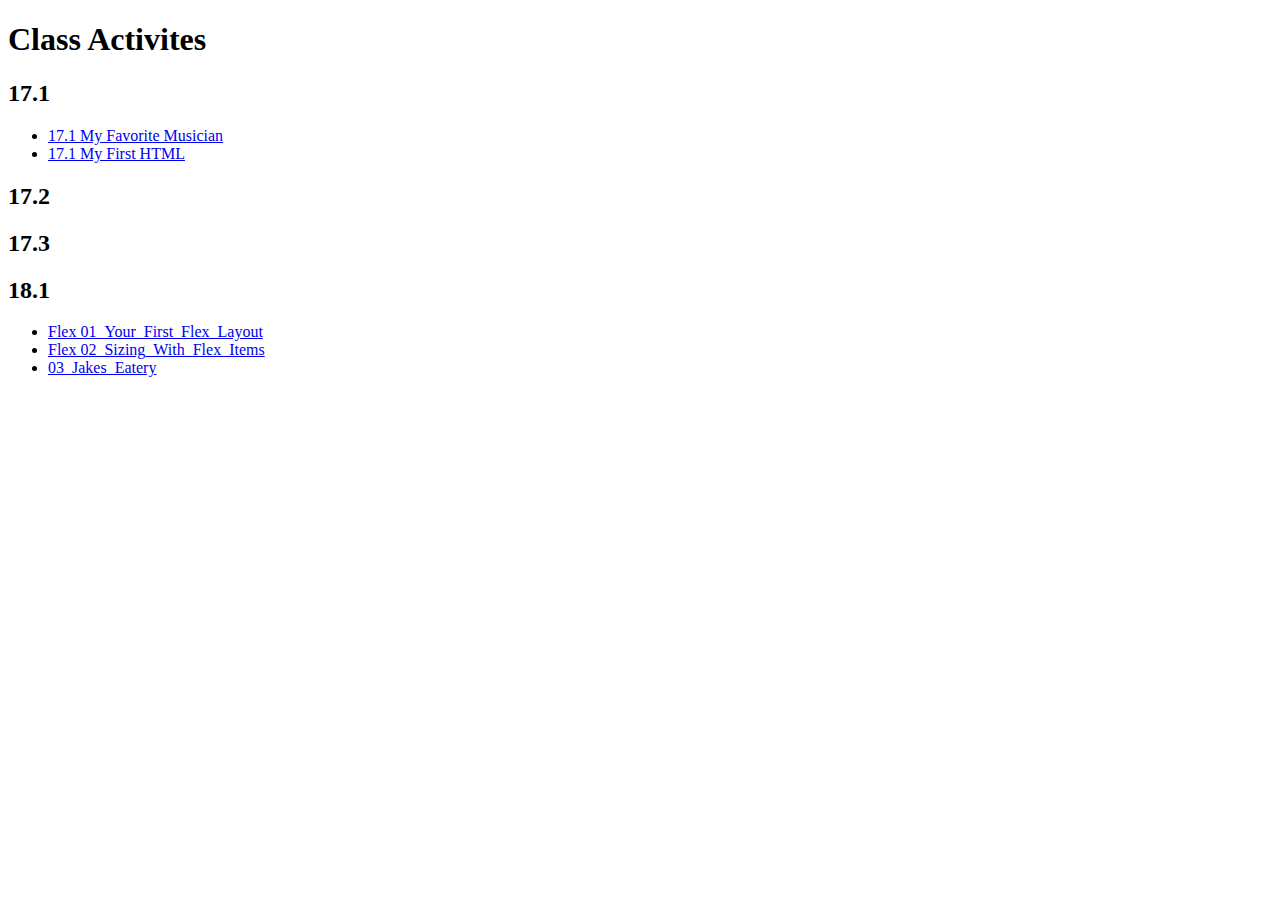
<file: index.html>
<!DOCTYPE html>
<html lang="en">
<head>
    <meta charset="UTF-8">
    <meta http-equiv="X-UA-Compatible" content="IE=edge">
    <meta name="viewport" content="width=device-width, initial-scale=1.0">
    <title>Document</title>
</head>
<body>
    <h1>Class Activites</h1>
    <h2>17.1</h2>
    <ul>
        <li><a href="17.1_activities/17.1_unsolved/My_Favorite_Musician/index.html">17.1 My Favorite Musician</a>
        </li>
        <li><a href="17.1_activities/17.1_unsolved/MyFirstHTML/MyFirstHTML-01.html">17.1 My First HTML</a>
    </ul>

    <h2>17.2</h2>

    <h2>17.3</h2>

    <h2>18.1</h2>
        <ul>
        <li> <a href="18.1-activities/01_Your_First_Flex_Layout/unsolved/index.html"> Flex 01_Your_First_Flex_Layout</a>
        <li> <a href="18.1-activities/02_Sizing_With_Flex_Items/unsolved/index.html"> Flex 02_Sizing_With_Flex_Items</a>  
        <li> <a href="18.1-activities/03_Jakes_Eatery/unsolved/index.html"> 03_Jakes_Eatery</a>
        </li>

    </ul> 





</body>
</html>
</file>
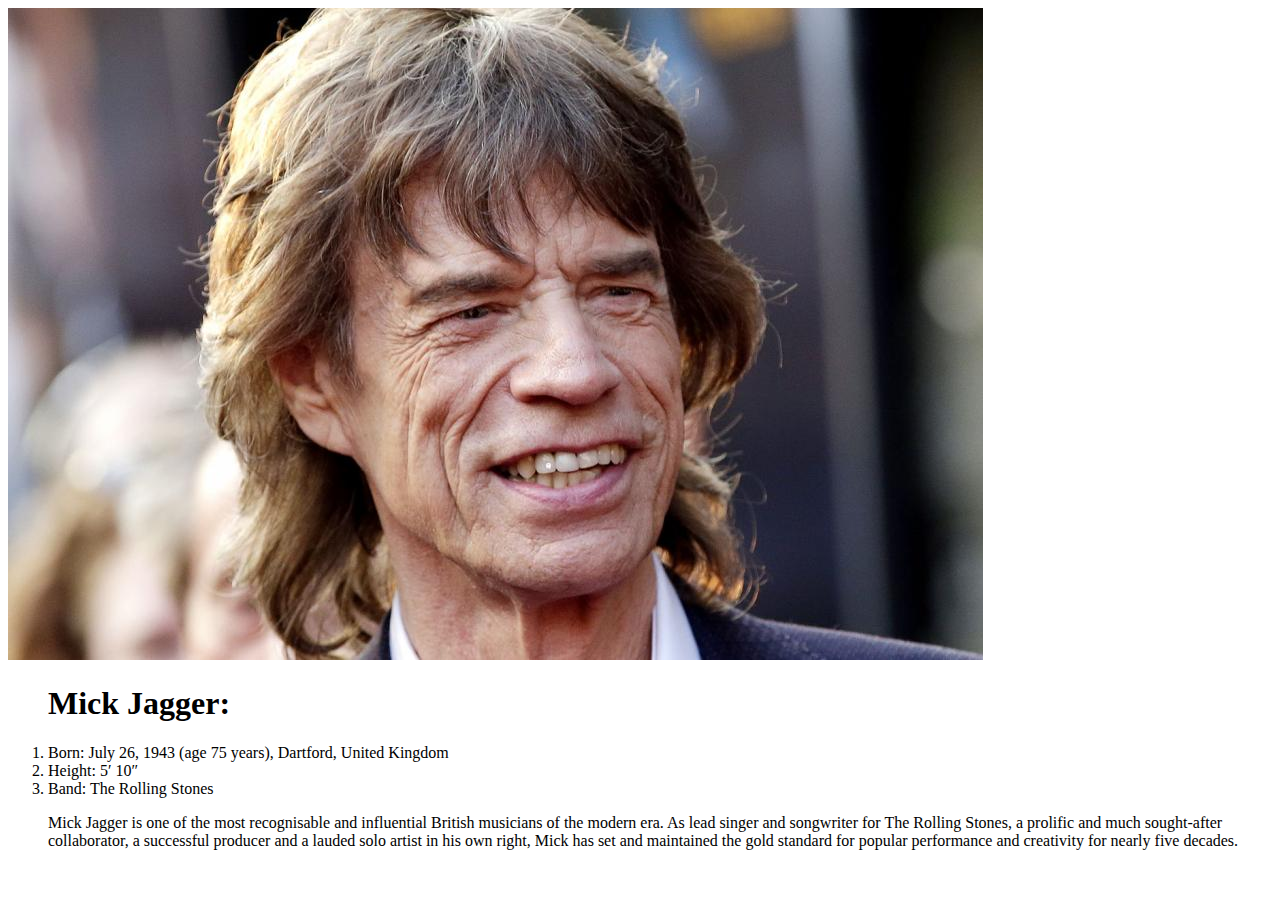
<file: 17.1_activities/17.1_solved/My_Favorite_Musician/index.html>
<!DOCTYPE html>
<html>
<head>
  <title>Mick Jagger - The greatest rocker. EVER.</title>
</head>
<!-- Add link tag below -->

<body>
<!--
Instructions:

- Change the title tag to be about your favorite musician

- Change the src of the img tag on line 9 to display as your favorite musician photo. Make sure you put this image in your images folder.

- Alter the <li></li>(list items) in the <ol> on lines 10 - 15 to be information about your favorite musician.

- Create a <ul> or <ol> with some quotes by your favorite musician

- If you have time add more photos of your favorite musician. Make sure you uncomment the <h2> tag on line 26.

-->
<img src="MickJagger_1.jpg">

<ol>
  <h1>Mick Jagger:</h1> <!-- Notice how lists can contain other html elements like the <h1> tag. Our list now has a title! -->
  <li>Born: July 26, 1943 (age 75 years), Dartford, United Kingdom</li>
  <li>Height: 5′ 10″</li>
  <li>Band: The Rolling Stones</li>
  <p>
    Mick Jagger is one of the most recognisable and influential British musicians of the modern era. As lead singer and songwriter for The Rolling Stones, a prolific and much sought-after collaborator, a successful producer and a lauded solo artist in his own right, Mick has set and maintained the gold standard for popular performance and creativity for nearly five decades.
  </p> <!-- Lists can contain paragraph tags to! -->
</ol>

<!--
Add your <ul> or <ul> with quote from your favorite musician below
-->



<!--<h2>Photos</h2>-->
<!--
If you have time add more photos of your favorite musician.
-->
</body>
</html>
<!--

Useful documentation if you get lost

File paths and images. How to link to files in folders -> https://www.w3schools.com/html/html_filepaths.asp

Img Tag Documentation - https://www.w3schools.com/tags/tag_img.asp

List tag documentation - https://www.w3schools.com/html/html_lists.asp

-->
</file>
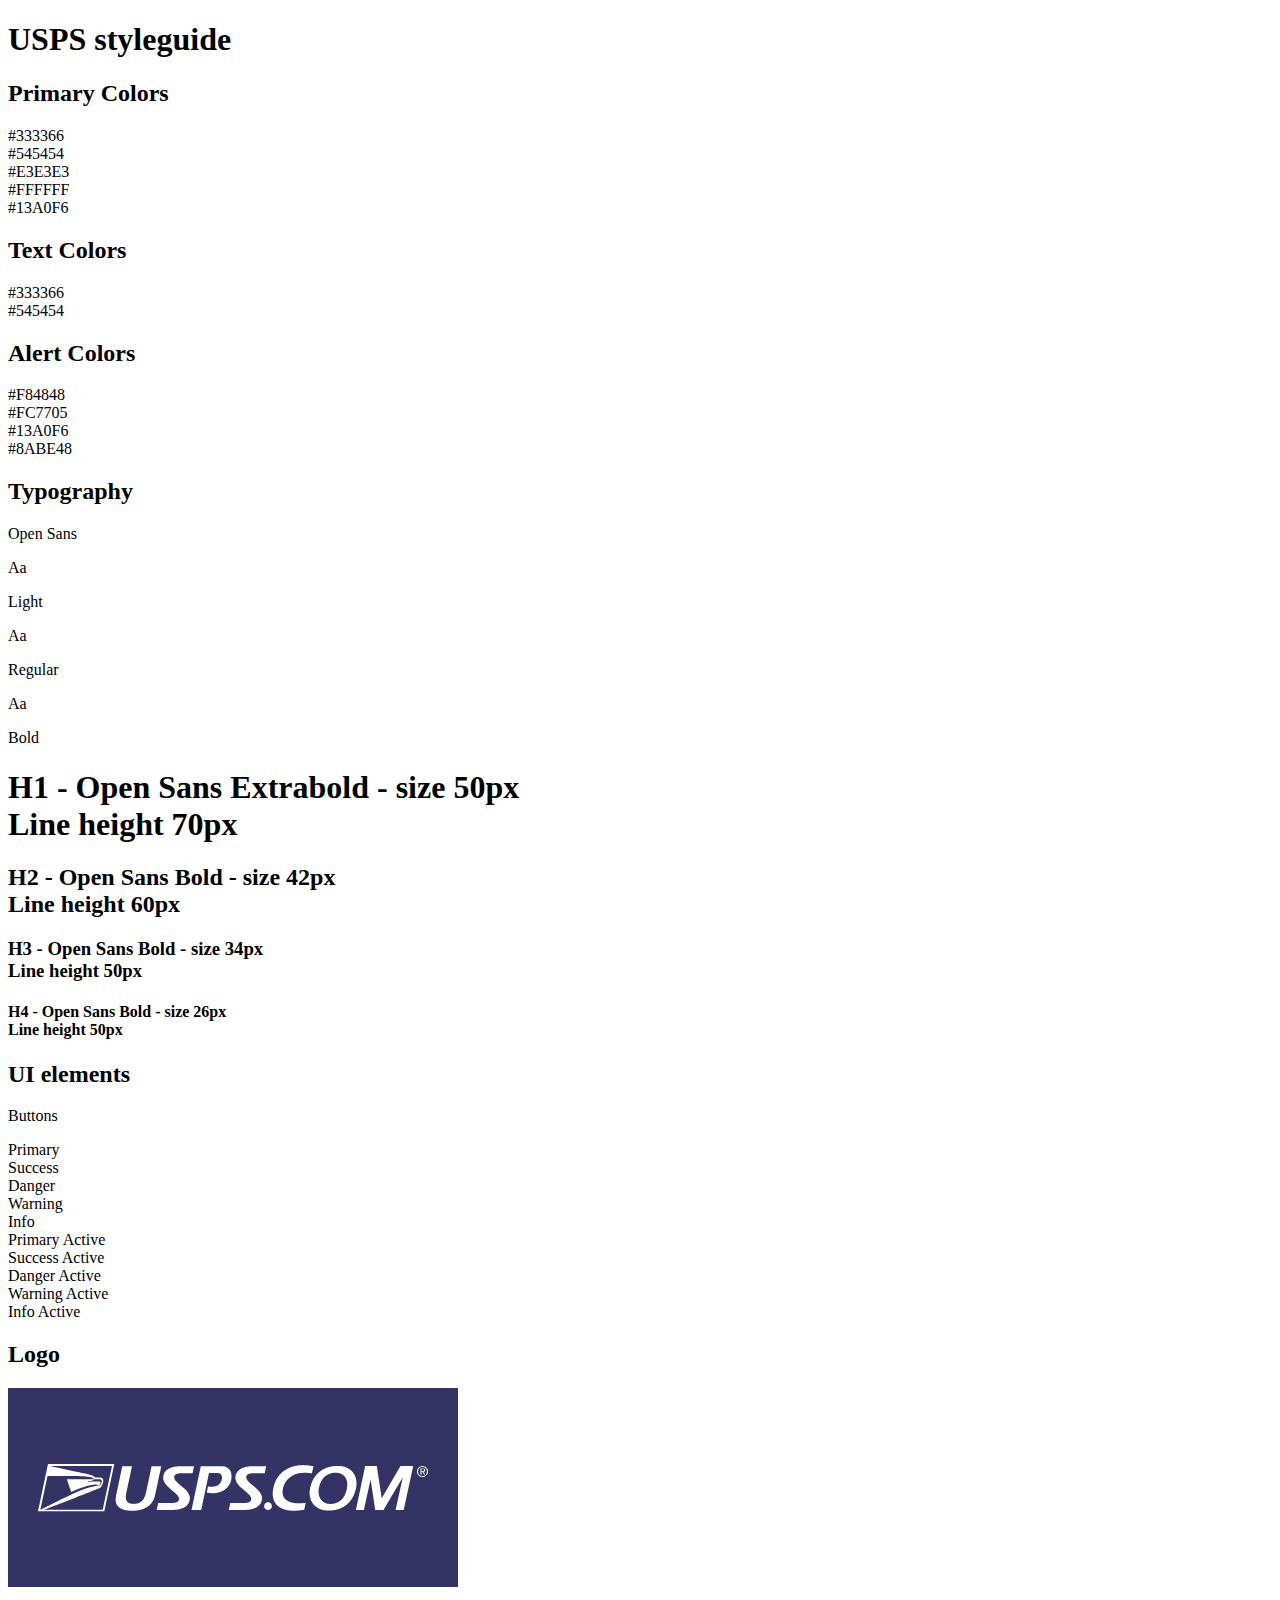
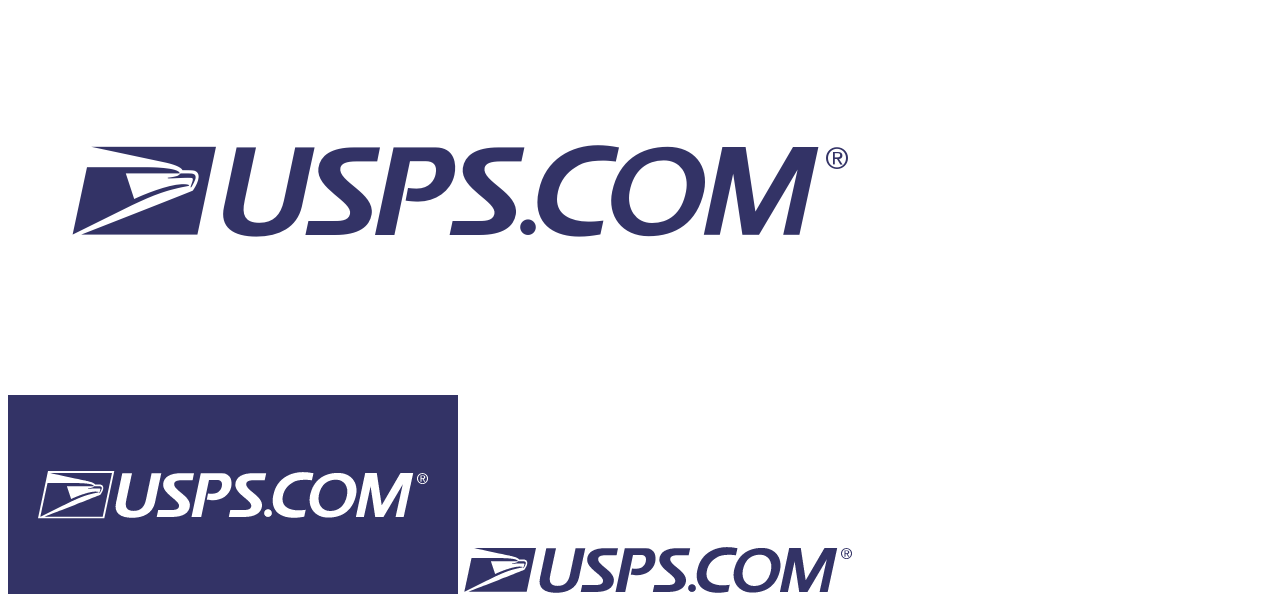
<file: 17.2-activities/01_Containers_Structure/solved/index.html>
<!DOCTYPE html>
<html>
<head>
  <title>USPS Style Guide</title>
  <link href="css/style.css" rel="stylesheet" type="text/css">
</head>
<body>
<section class="header"></section>
<section class="colorPalette">
  <h1 id="pageTopic">USPS styleguide</h1>
  <h2 class="sectionHead">Primary Colors</h2>
  <div class="colorContainer">
    <div class="swatch darkBlue"></div>
    <div class="hexCode">#333366</div>
  </div>
  <div class="colorContainer">
    <div class="swatch darkGrey"></div>
    <div class="hexCode">#545454</div>
  </div>
  <div class="colorContainer">
    <div class="swatch lightGrey"></div>
    <div class="hexCode">#E3E3E3</div>
  </div>
  <div class="colorContainer">
    <div class="swatch white"></div>
    <div class="hexCode">#FFFFFF</div>
  </div>
  <div class="colorContainer">
    <div class="swatch lightBlue"></div>
    <div class="hexCode">#13A0F6</div>
  </div>

  <h2 class="sectionHead">Text Colors</h2>
  <div class="colorContainer">
    <div class="swatch darkBlue"></div>
    <div class="hexCode">#333366</div>
  </div>
  <div class="colorContainer">
    <div class="swatch darkGrey"></div>
    <div class="hexCode">#545454</div>
  </div>

  <h2 class="sectionHead">Alert Colors</h2>
  <div class="colorContainer">
    <div class="swatch red"></div>
    <div class="hexCode">#F84848</div>
  </div>
  <div class="colorContainer">
    <div class="swatch orange"></div>
    <div class="hexCode">#FC7705</div>
  </div>
  <div class="colorContainer">
    <div class="swatch lightBlue"></div>
    <div class="hexCode">#13A0F6</div>
  </div>
  <div class="colorContainer">
    <div class="swatch lightGreen"></div>
    <div class="hexCode">#8ABE48</div>
  </div>
</section>
<section class="typography">
  <h2 class="sectionHead">Typography</h2>
  <p>Open Sans</p>
  <div class="type_container">
  <p class="large light">Aa</p>
  <p>Light</p>
  </div>

  <div class="type_container">
  <p class="large regular">Aa</p>
  <p>Regular</p>
  </div>

  <div class="type_container">
  <p class="large bold">Aa</p>
  <p>Bold</p>
  </div>

  <h1>H1 - Open Sans Extrabold - size 50px <br>Line height 70px</h1>
  <h2>H2 - Open Sans Bold - size 42px <br>Line height 60px</h2>
  <h3>H3 - Open Sans Bold - size 34px <br>Line height 50px</h3>
  <h4>H4 - Open Sans Bold - size 26px <br>Line height 50px</h4>
</section>
<section class="uiElements">
    <h2 class="sectionHead">UI elements</h2>
    <p>Buttons</p>
    <div class="buttonContain">
      <div class="button primary">Primary</div>
      <div class="button success">Success</div>
      <div class="button danger">Danger</div>
      <div class="button warning">Warning</div>
      <div class="button info">Info</div>
    </div>
    <div class="buttonContain">
      <div class="button primaryActive">Primary Active</div>
      <div class="button successActive">Success Active</div>
      <div class="button dangerActive">Danger Active</div>
      <div class="button warningActive">Warning Active</div>
      <div class="button infoActive">Info Active</div>
    </div>
</section>
<section class="imagery">
<h2 class="sectionHead">Logo</h2>
<img src="images/Logo-dark.png">
<img src="images/Logo-light.png">
<img src="images/Logo-dark1.png">
<img src="images/Logo-light-1.png">
</section>
</body>
</html>
</file>
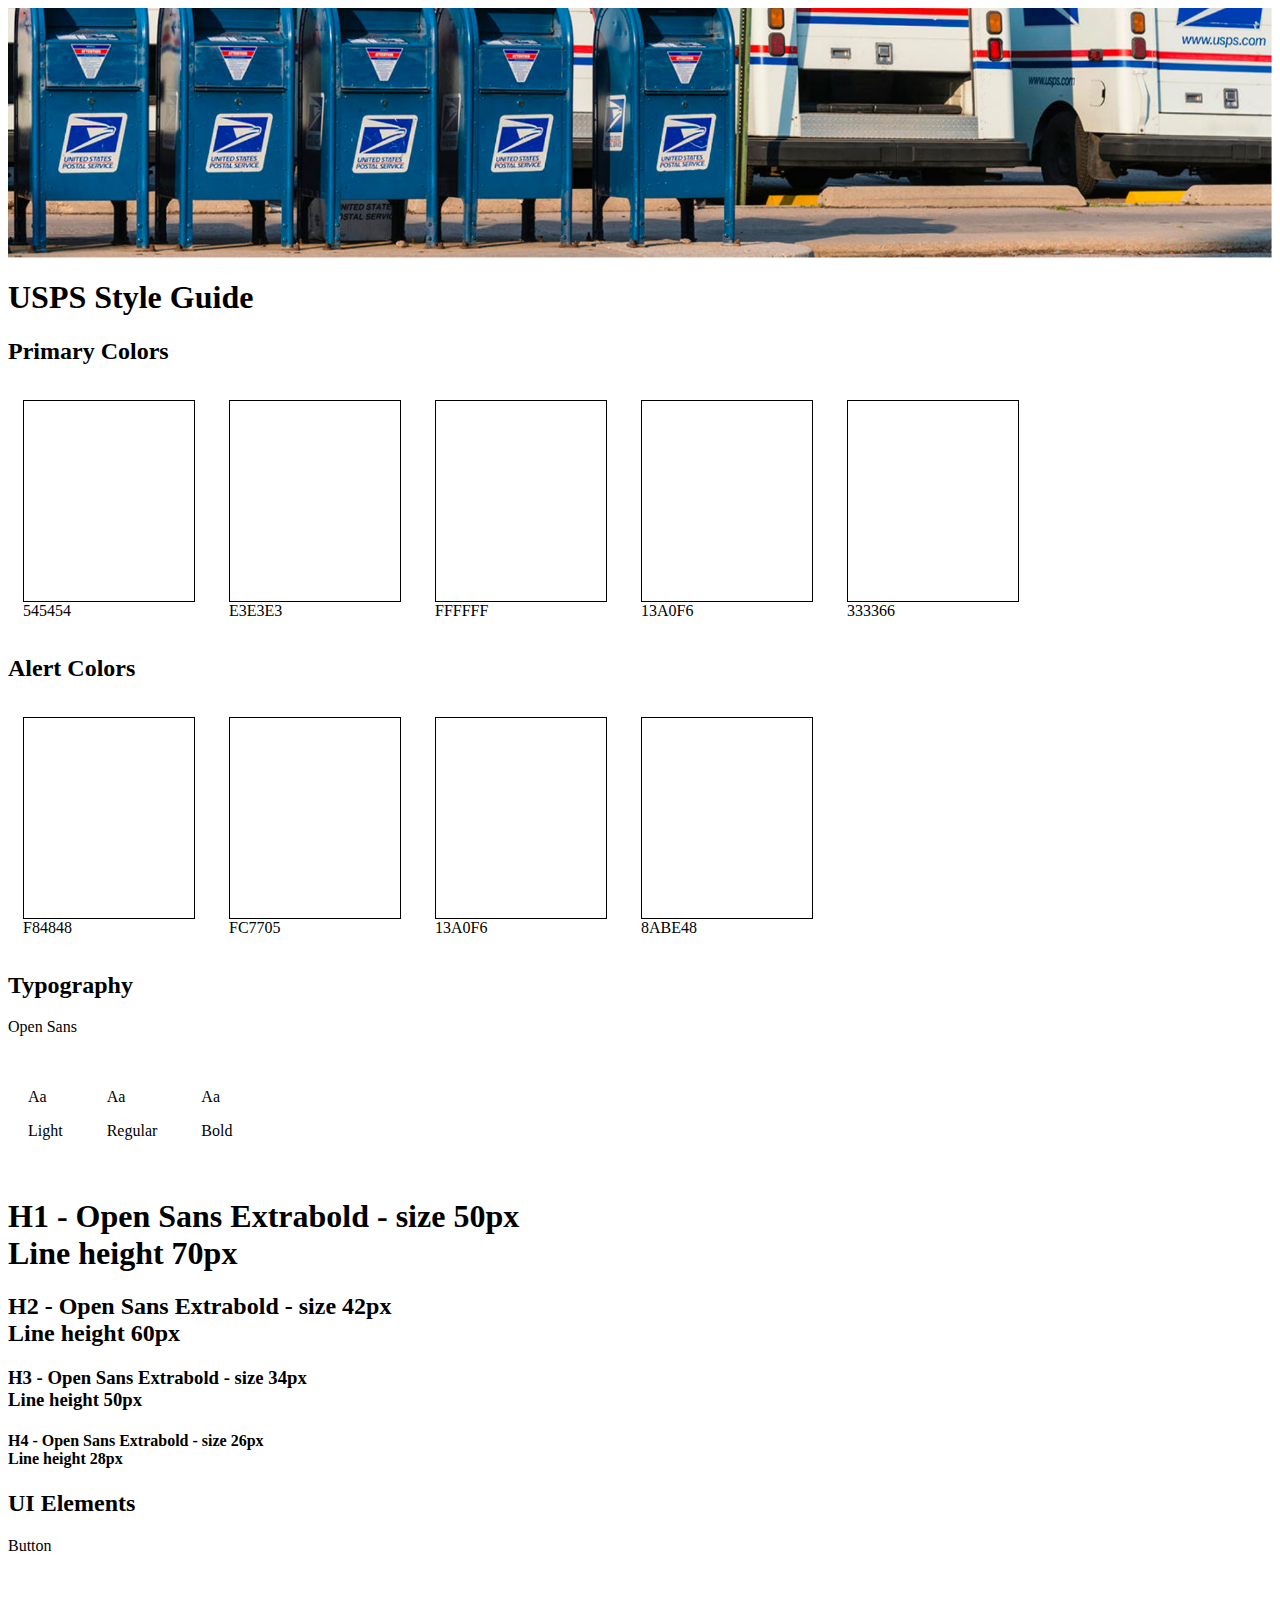
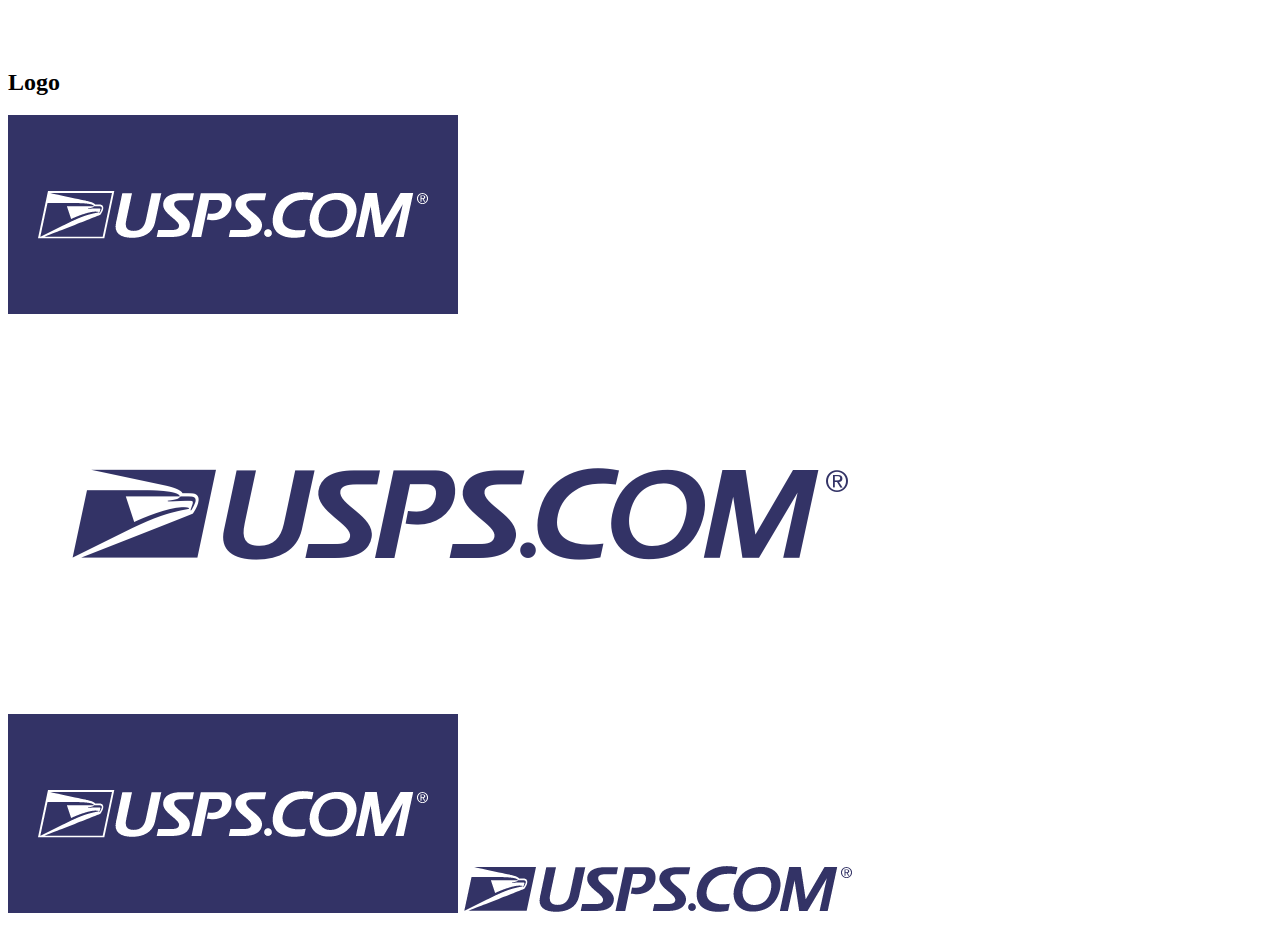
<file: 17.2-activities/01_Containers_Structure/unsolved/index.html>
<html>
<head>
  <title>USPS Style Guide</title>
  <link href="css/style.css" rel="stylesheet" type="text/css">
</head>
<body>
<section class="header">

</section>

<!-- Color Palette section -->

<section class="color-palette">
  <h1 id="pagetopic"> USPS Style Guide</h1>
  <h2 class="section-head">Primary Colors</h2>
  <div class="color-container">
    <div class="swatch darkblue"> </div>
      <div class="hex-code">545454</div>
    </div>
  <div class="color-container">
    <div class="swatch lightgrey"> </div>
      <div class="hex-code">E3E3E3</div>
    </div>
    <div class="color-container">
      <div class="swatch white"> </div>
        <div class="hex-code">FFFFFF</div>
    </div>
  <div class="color-container">
      <div class="swatch lightblue"> </div>
        <div class="hex-code">13A0F6</div>
    </div>
      <div class="color-container">
      <div class="swatch darkgrey"> </div>
        <div class="hex-code">333366</div>
    </div>

    <h2 class="section-head">Alert Colors</h2>
    <div class="color-container">
      <div class="swatch red"> </div>
        <div class="hex-code">F84848</div>
    </div>
    <div class="color-container">
    <div class="swatch orange"> </div>
      <div class="hex-code">FC7705</div>
    </div>
    <div class="color-container">
      <div class="swatch lightBlue"> </div>
        <div class="hex-code">13A0F6</div>
      </div>
      <div class="color-container">
        <div class="swatch lightGreen"> </div>
          <div class="hex-code">8ABE48</div>
        </div>

    


<!-- Typography Section -->
<section class="Typography">
  <h2 class="section-head">Typography</h2>
  <p>Open Sans</p>
  <div class="typeContainer">
    <p class="Large Light">Aa</p>
    <p>Light</p>
 </div>
  <div class="typeContainer">
   <p class="Large Regular">Aa</p>
    <p>Regular</p>
 </div>
 <div class="typeContainer">
   <p class="Large Bold">Aa</p>
   <p>Bold</p>
 </div>
 <h1> H1 - Open Sans Extrabold - size 50px <br> Line height 70px</h1>
 <h2> H2 - Open Sans Extrabold - size 42px <br> Line height 60px</h2>
 <h3> H3 - Open Sans Extrabold - size 34px <br> Line height 50px</h3>
 <h4> H4 - Open Sans Extrabold - size 26px <br> Line height 28px</h4>






<!-- UI Elements Section -->
<section class="uiElements">
  <h2 class="section-head">UI Elements</h2>
  <p>Button</p>
   <div class="buttonContained"></div>
   <div class="button primary">Primary Active </div>
   <div class="button success">Success Active</div>
   <div class="button danger">Danger Active</div>
   <div class="button warning"> Warning Active</div>
   <div class="button info"> info Active</div>




</section>
<!-- Imagery Section -->
<section class="imagery">
  <h2 class = "sectionHead">Logo</h2>
  <img src="images/Logo-dark.png"/>
  <img src="images/Logo-light.png"/>
  <img src="images/Logo-dark1.png"/>
  <img src="images/Logo-light-1.png"/>


</section>
</body>
</html>
</file>
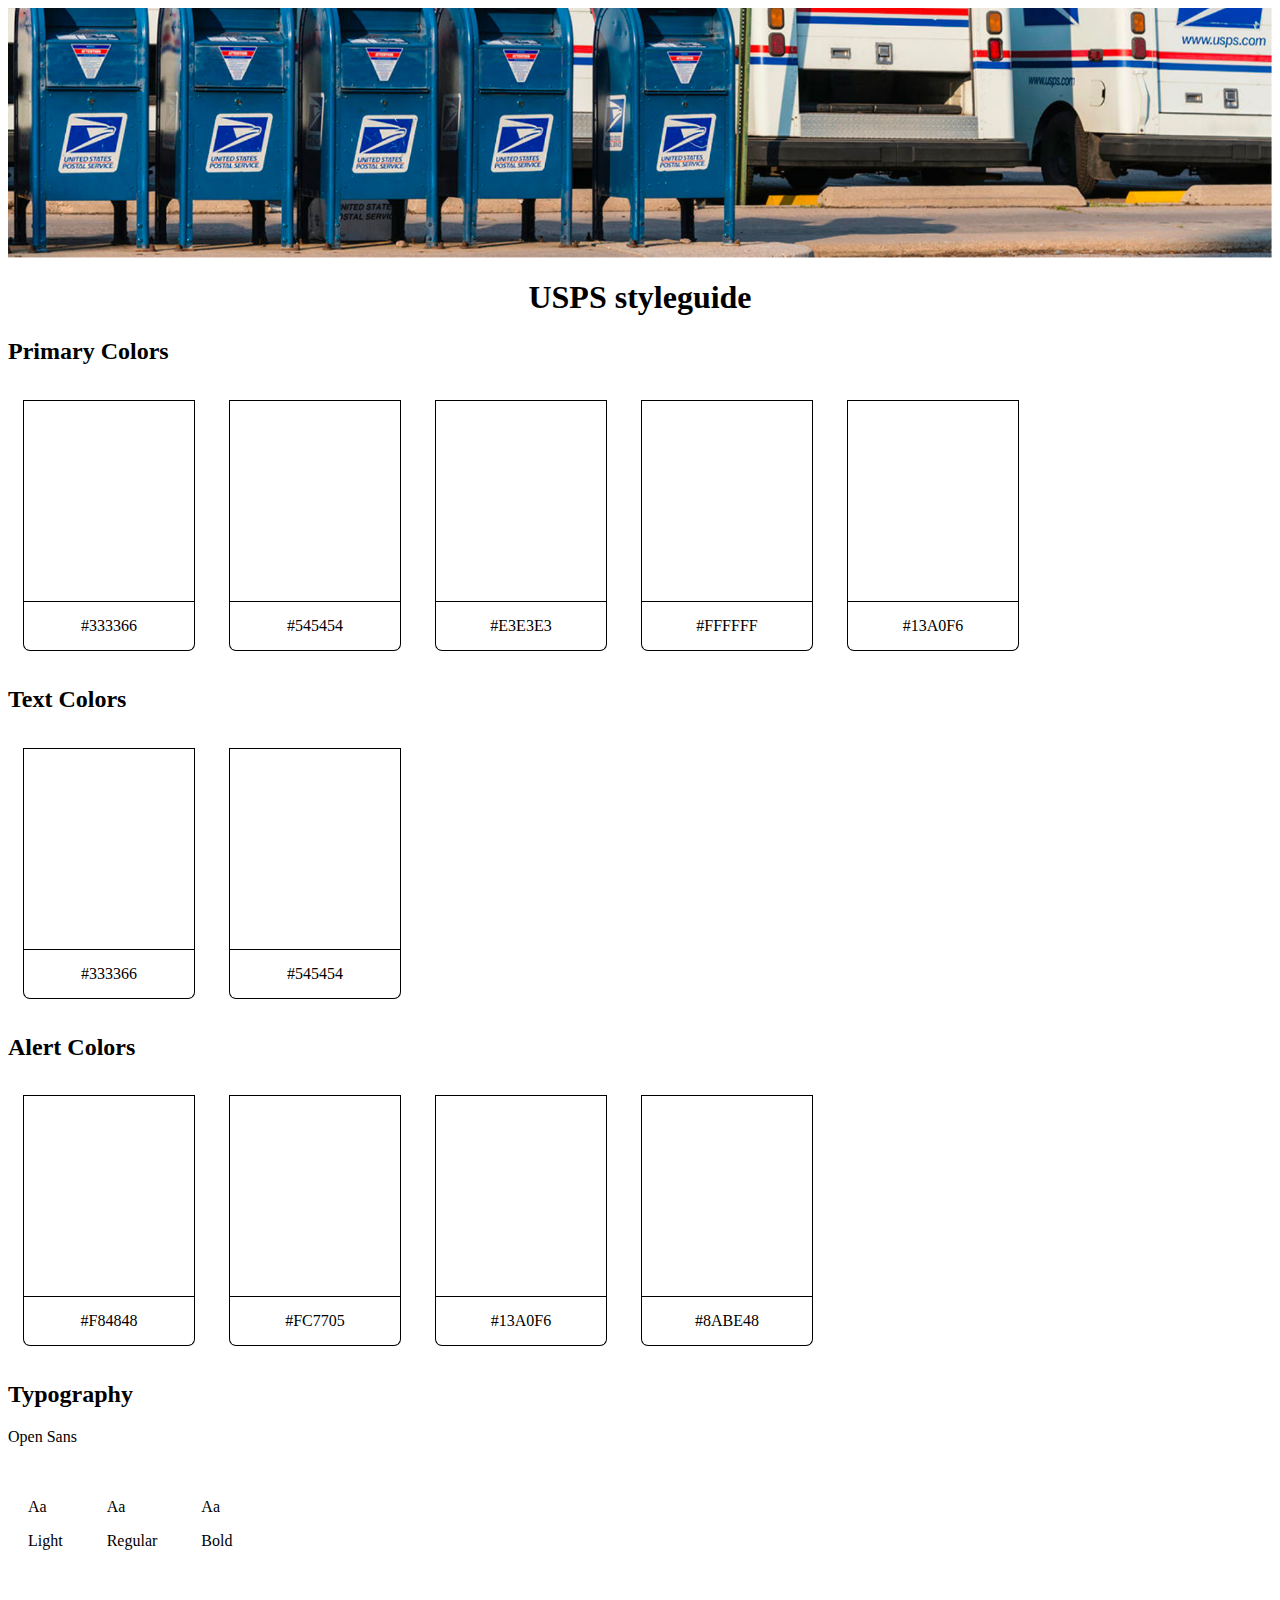
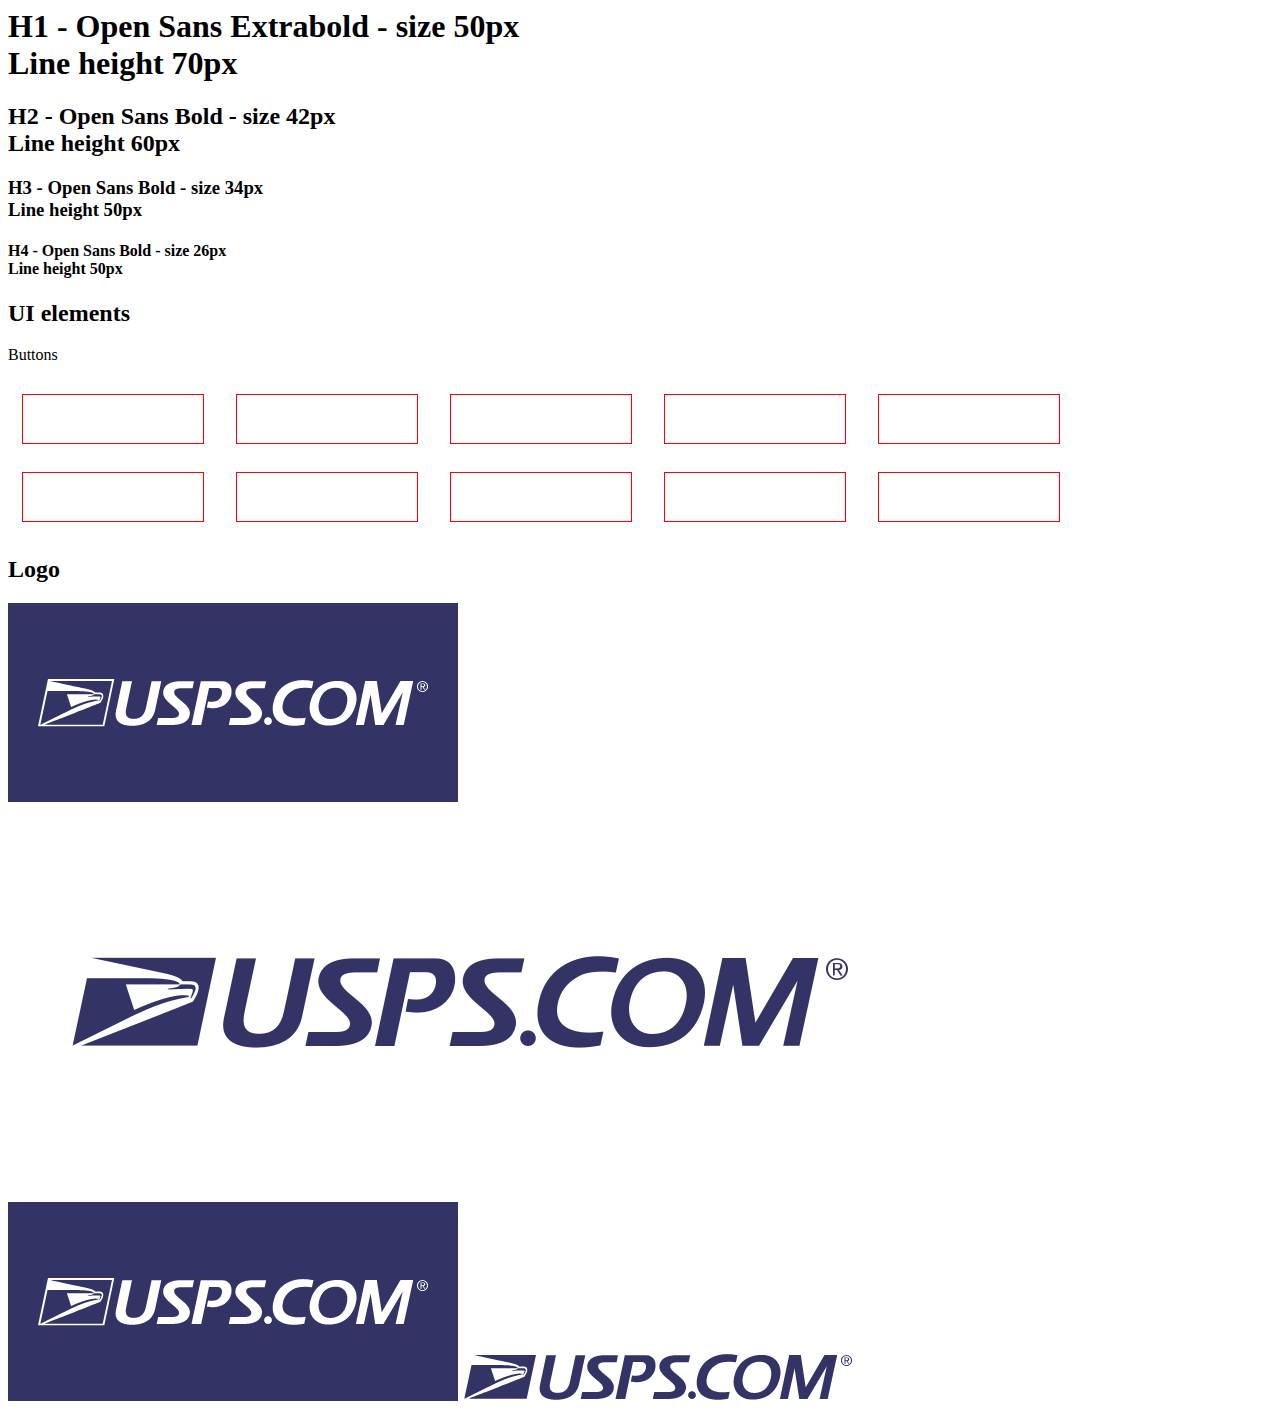
<file: 17.2-activities/02_BoxModel/solved/index.html>
<html>
<head>
  <title>USPS Style Guide</title>
  <link href="css/style.css" rel="stylesheet" type="text/css">
</head>
<body>
<section class="header"></section>
<section class="colorPalette">
  <h1 id="pageTopic">USPS styleguide</h1>
  <h2 class="sectionHead">Primary Colors</h2>
  <div class="colorContainer">
    <div class="swatch darkBlue"></div>
    <div class="hexCode">#333366</div>
  </div>
  <div class="colorContainer">
    <div class="swatch darkGrey"></div>
    <div class="hexCode">#545454</div>
  </div>
  <div class="colorContainer">
    <div class="swatch lightGrey"></div>
    <div class="hexCode">#E3E3E3</div>
  </div>
  <div class="colorContainer">
    <div class="swatch white"></div>
    <div class="hexCode">#FFFFFF</div>
  </div>
  <div class="colorContainer">
    <div class="swatch lightBlue"></div>
    <div class="hexCode">#13A0F6</div>
  </div>

  <h2 class="sectionHead">Text Colors</h2>
  <div class="colorContainer">
    <div class="swatch darkBlue"></div>
    <div class="hexCode">#333366</div>
  </div>
  <div class="colorContainer">
    <div class="swatch darkGrey"></div>
    <div class="hexCode">#545454</div>
  </div>

  <h2 class="sectionHead">Alert Colors</h2>
  <div class="colorContainer">
    <div class="swatch red"></div>
    <div class="hexCode">#F84848</div>
  </div>
  <div class="colorContainer">
    <div class="swatch orange"></div>
    <div class="hexCode">#FC7705</div>
  </div>
  <div class="colorContainer">
    <div class="swatch lightBlue"></div>
    <div class="hexCode">#13A0F6</div>
  </div>
  <div class="colorContainer">
    <div class="swatch lightGreen"></div>
    <div class="hexCode">#8ABE48</div>
  </div>
</section>
<section class="typography">
  <h2 class="sectionHead">Typography</h2>
  <p>Open Sans</p>
  <div class="type_container">
  <p class="large light">Aa</p>
  <p>Light</p>
  </div>

  <div class="type_container">
  <p class="large regular">Aa</p>
  <p>Regular</p>
  </div>

  <div class="type_container">
  <p class="large bold">Aa</p>
  <p>Bold</p>
  </div>

  <h1>H1 - Open Sans Extrabold - size 50px <br>Line height 70px</h1>
  <h2>H2 - Open Sans Bold - size 42px <br>Line height 60px</h2>
  <h3>H3 - Open Sans Bold - size 34px <br>Line height 50px</h3>
  <h4>H4 - Open Sans Bold - size 26px <br>Line height 50px</h4>
</section>
<section class="uiElements">
    <h2 class="sectionHead">UI elements</h2>
    <p>Buttons</p>
    <div class="buttonContain">
      <div class="button primary">Primary</div>
      <div class="button success">Success</div>
      <div class="button danger">Danger</div>
      <div class="button warning">Warning</div>
      <div class="button info">Info</div>
    </div>
    <div class="buttonContain">
      <div class="button primaryActive">Primary Active</div>
      <div class="button successActive">Success Active</div>
      <div class="button dangerActive">Danger Active</div>
      <div class="button warningActive">Warning Active</div>
      <div class="button infoActive">Info Active</div>
    </div>
</section>
<section class="imagery">
<h2 class="sectionHead">Logo</h2>
<img src="images/Logo-dark.png">
<img src="images/Logo-light.png">
<img src="images/Logo-dark1.png">
<img src="images/Logo-light-1.png">
</section>
</body>
</html>
</file>
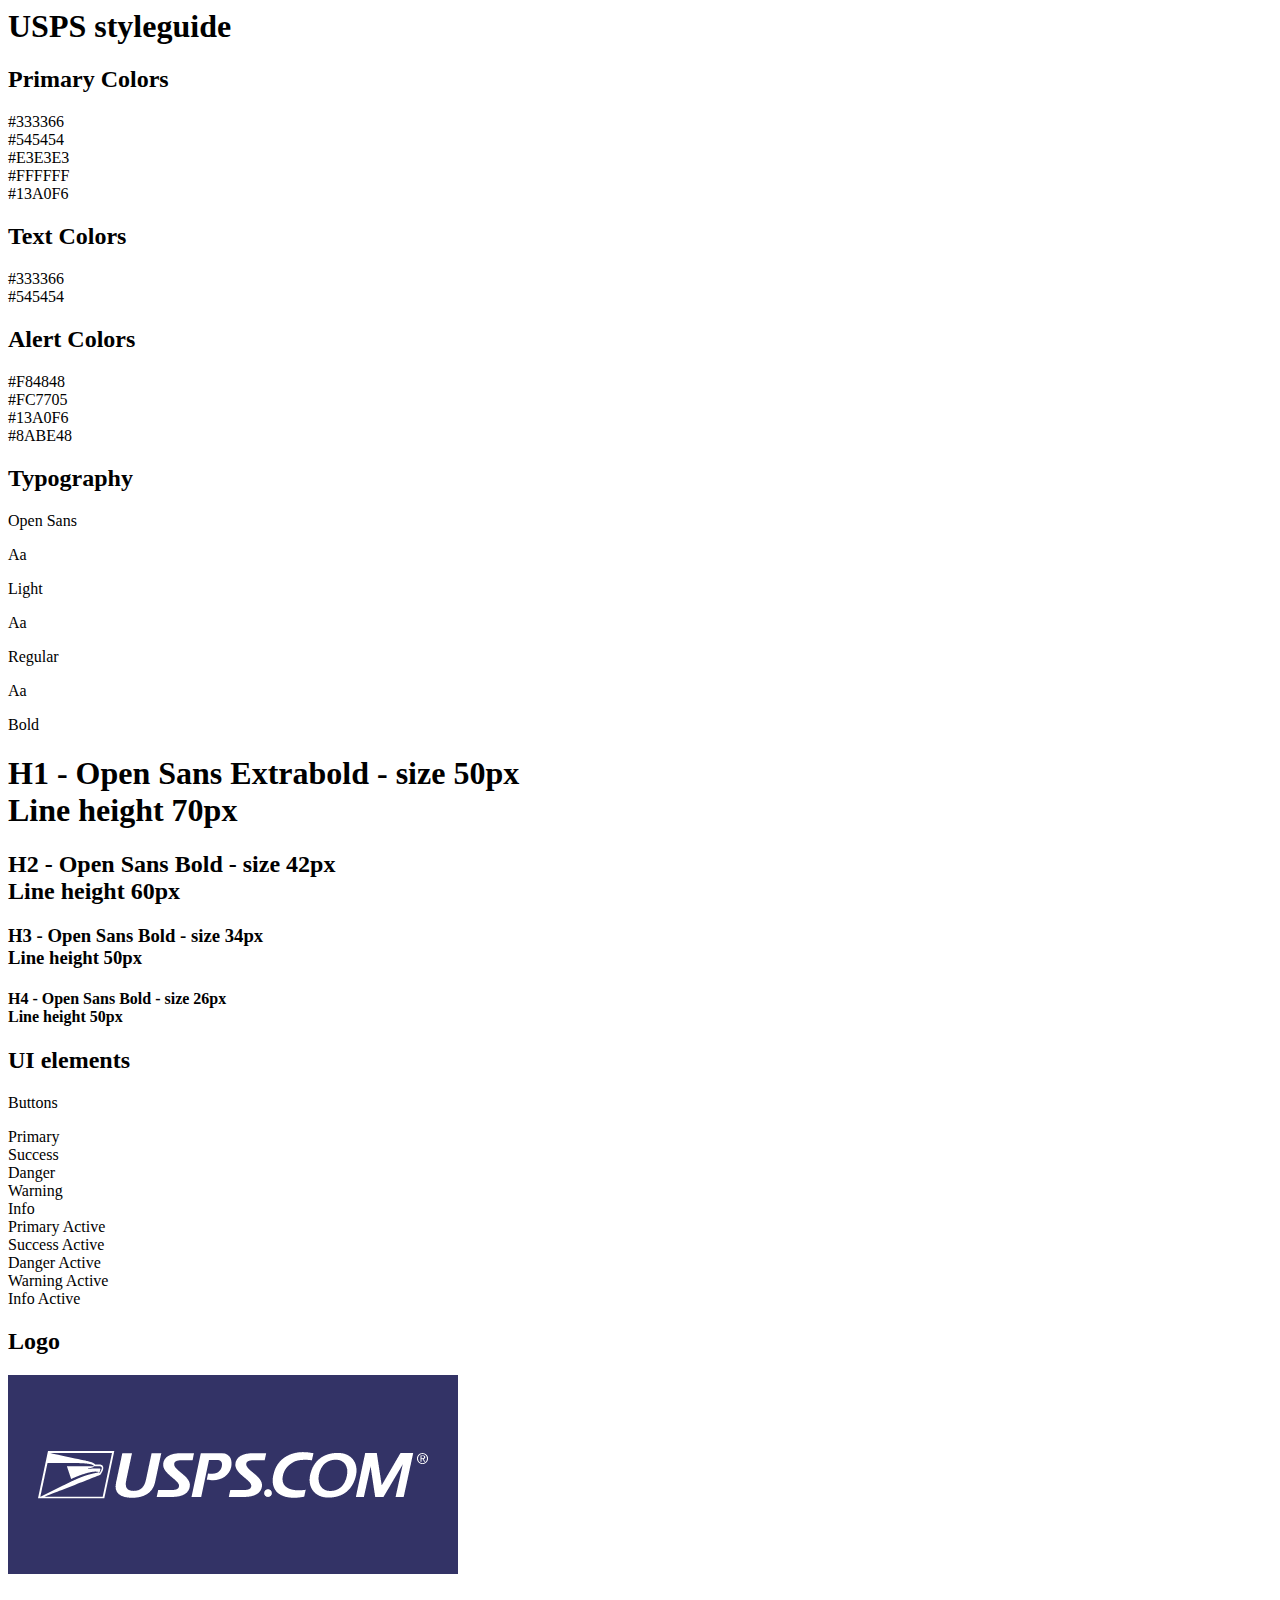
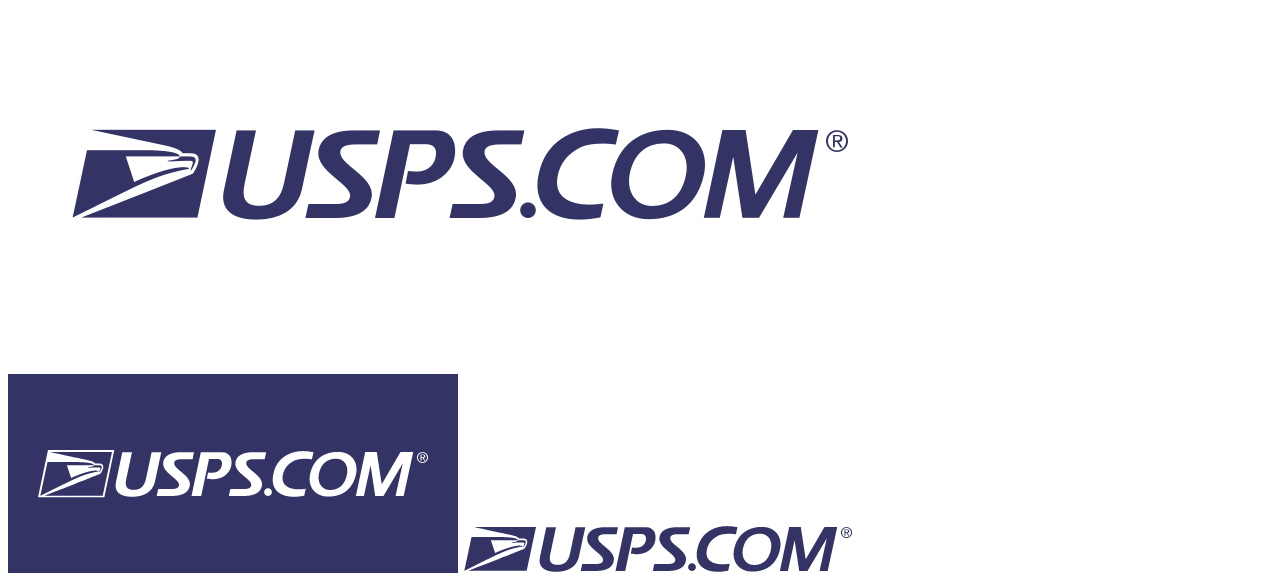
<file: 17.2-activities/02_BoxModel/unsolved/index.html>
<html>
<head>
  <title>USPS Style Guide</title>
  <link href="https://fonts.googleapis.com/css?family=Open+Sans&display=swap" rel="stylesheet">
  <link href="css/style.css" rel="stylesheet" type="text/css">
</head>
<body>
<section class="header"></section>
<section class="colorPalette">
  <h1 id="pageTopic">USPS styleguide</h1>
  <h2 class="sectionHead">Primary Colors</h2>
  <div class="colorContainer">
    <div class="swatch darkBlue"></div>
    <div class="hexCode">#333366</div>
  </div>
  <div class="colorContainer">
    <div class="swatch darkGrey"></div>
    <div class="hexCode">#545454</div>
  </div>
  <div class="colorContainer">
    <div class="swatch lightGrey"></div>
    <div class="hexCode">#E3E3E3</div>
  </div>
  <div class="colorContainer">
    <div class="swatch white"></div>
    <div class="hexCode">#FFFFFF</div>
  </div>
  <div class="colorContainer">
    <div class="swatch lightBlue"></div>
    <div class="hexCode">#13A0F6</div>
  </div>

  <h2 class="sectionHead">Text Colors</h2>
  <div class="colorContainer">
    <div class="swatch darkBlue"></div>
    <div class="hexCode">#333366</div>
  </div>
  <div class="colorContainer">
    <div class="swatch darkGrey"></div>
    <div class="hexCode">#545454</div>
  </div>

  <h2 class="sectionHead">Alert Colors</h2>
  <div class="colorContainer">
    <div class="swatch red"></div>
    <div class="hexCode">#F84848</div>
  </div>
  <div class="colorContainer">
    <div class="swatch orange"></div>
    <div class="hexCode">#FC7705</div>
  </div>
  <div class="colorContainer">
    <div class="swatch lightBlue"></div>
    <div class="hexCode">#13A0F6</div>
  </div>
  <div class="colorContainer">
    <div class="swatch lightGreen"></div>
    <div class="hexCode">#8ABE48</div>
  </div>
</section>
<section class="typography">
  <h2 class="sectionHead">Typography</h2>
  <p>Open Sans</p>
  <div class="type_container">
  <p class="large light">Aa</p>
  <p>Light</p>
  </div>

  <div class="type_container">
  <p class="large regular">Aa</p>
  <p>Regular</p>
  </div>

  <div class="type_container">
  <p class="large bold">Aa</p>
  <p>Bold</p>
  </div>

  <h1>H1 - Open Sans Extrabold - size 50px <br>Line height 70px</h1>
  <h2>H2 - Open Sans Bold - size 42px <br>Line height 60px</h2>
  <h3>H3 - Open Sans Bold - size 34px <br>Line height 50px</h3>
  <h4>H4 - Open Sans Bold - size 26px <br>Line height 50px</h4>
</section>
<section class="uiElements">
    <h2 class="sectionHead">UI elements</h2>
    <p>Buttons</p>
    <div class="buttonContain">
      <div class="button primary">Primary</div>
      <div class="button success">Success</div>
      <div class="button danger">Danger</div>
      <div class="button warning">Warning</div>
      <div class="button info">Info</div>
    </div>
    <div class="buttonContain">
      <div class="button primaryActive">Primary Active</div>
      <div class="button successActive">Success Active</div>
      <div class="button dangerActive">Danger Active</div>
      <div class="button warningActive">Warning Active</div>
      <div class="button infoActive">Info Active</div>
    </div>
</section>
<section class="imagery">
<h2 class="sectionHead">Logo</h2>
<img src="images/Logo-dark.png">
<img src="images/Logo-light.png">
<img src="images/Logo-dark1.png">
<img src="images/Logo-light-1.png">
</section>
</body>
</html>
</file>
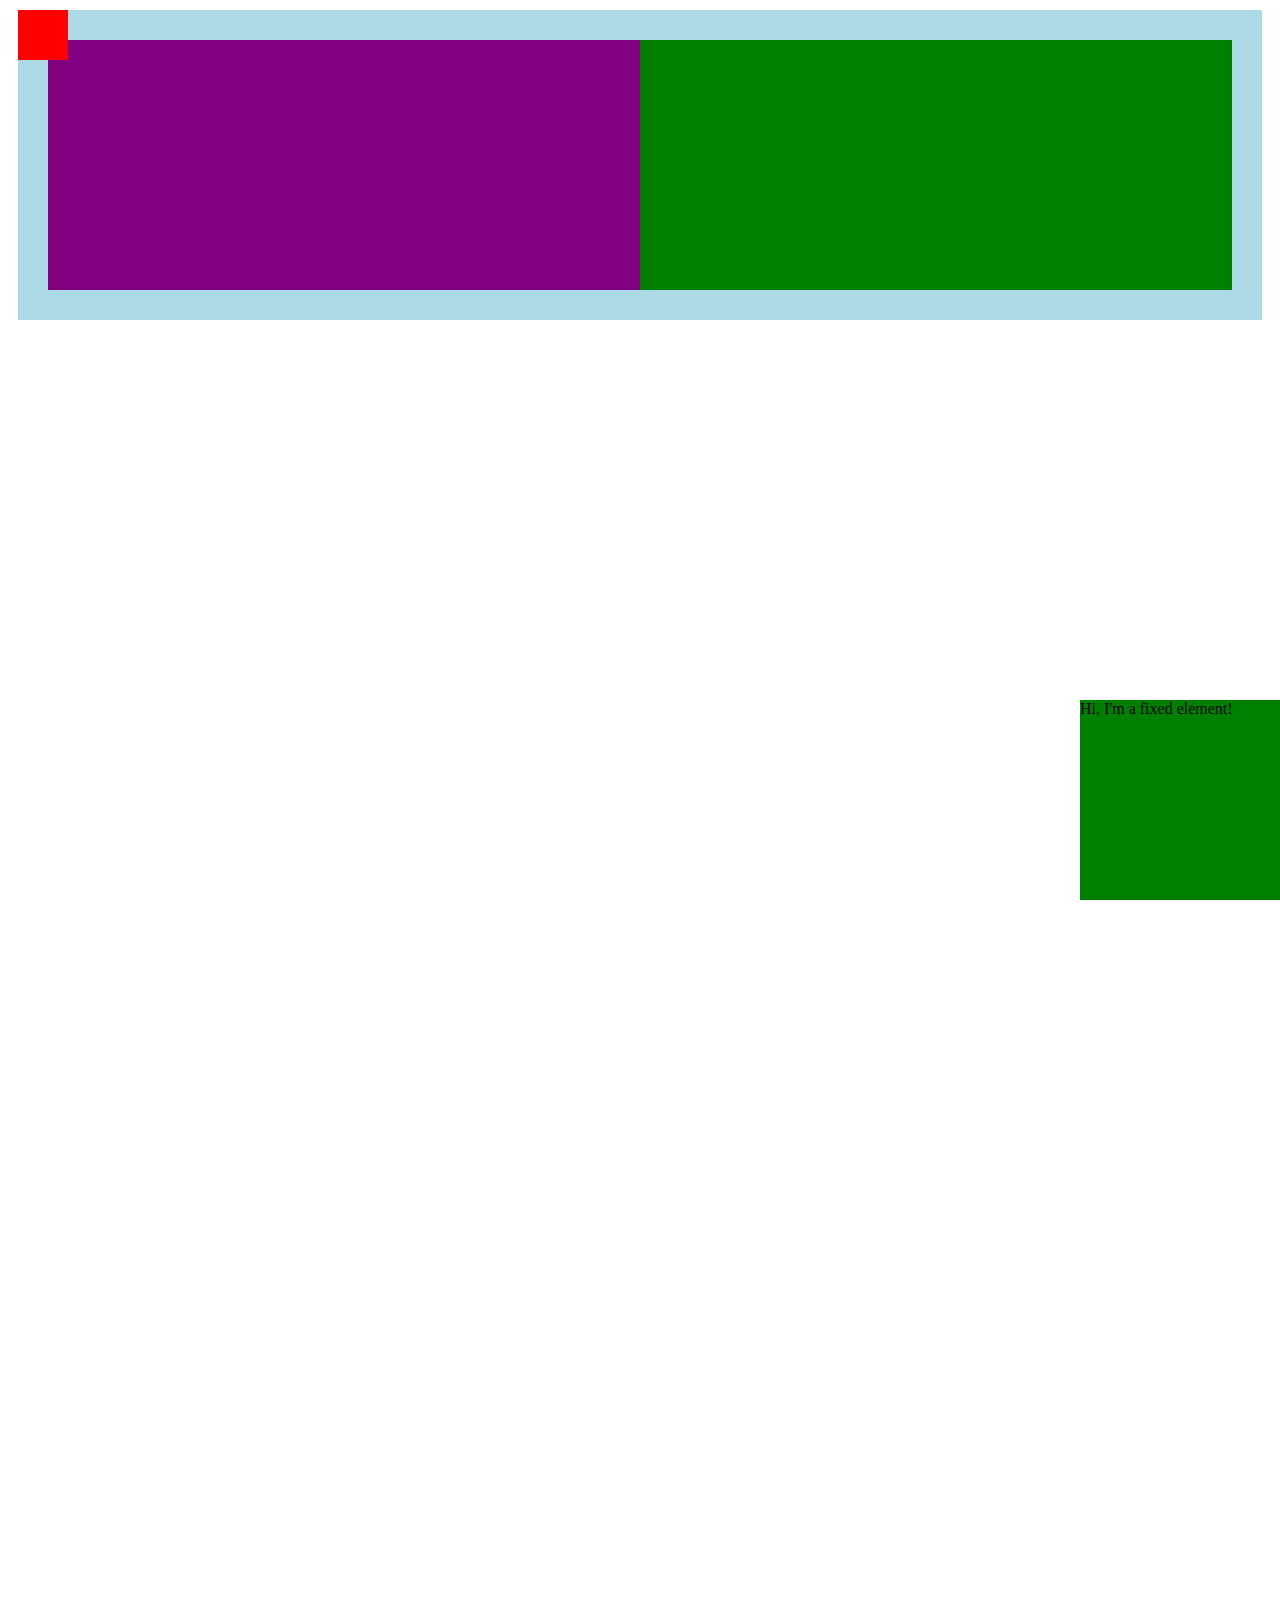
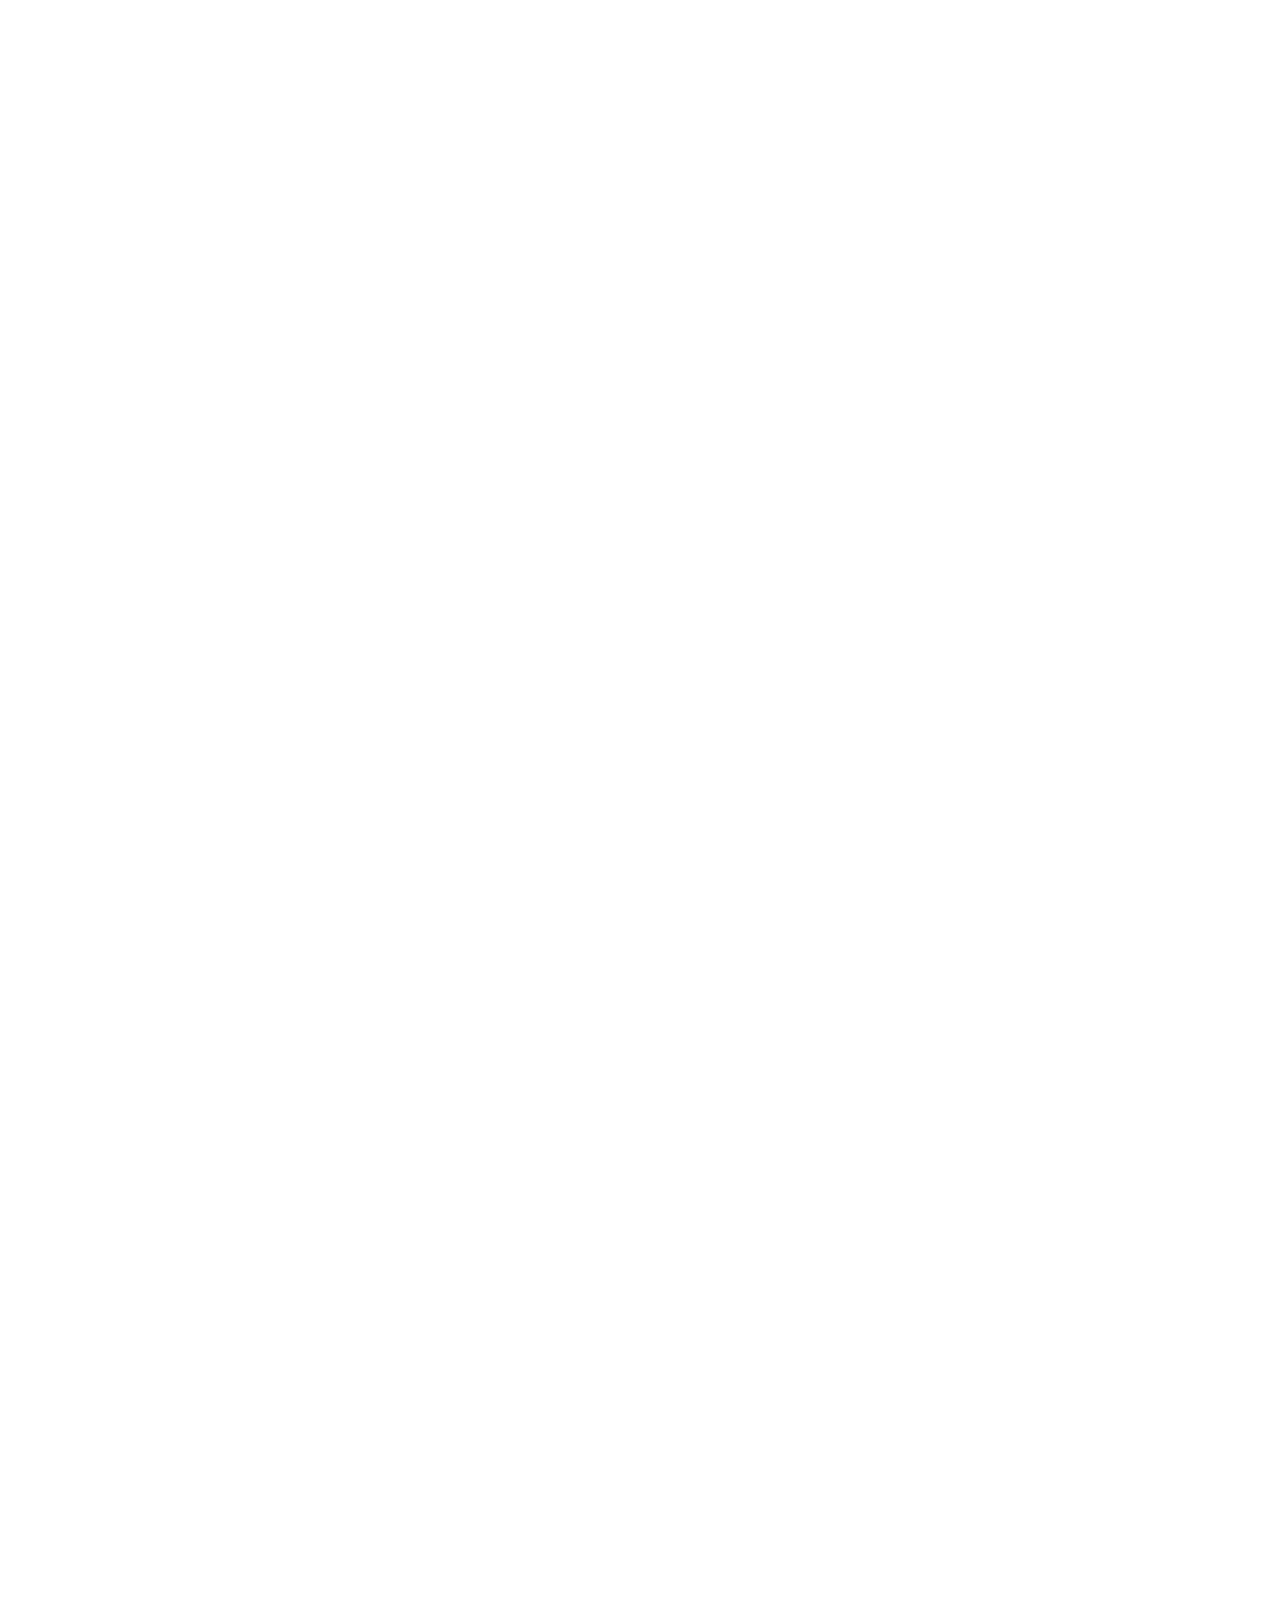
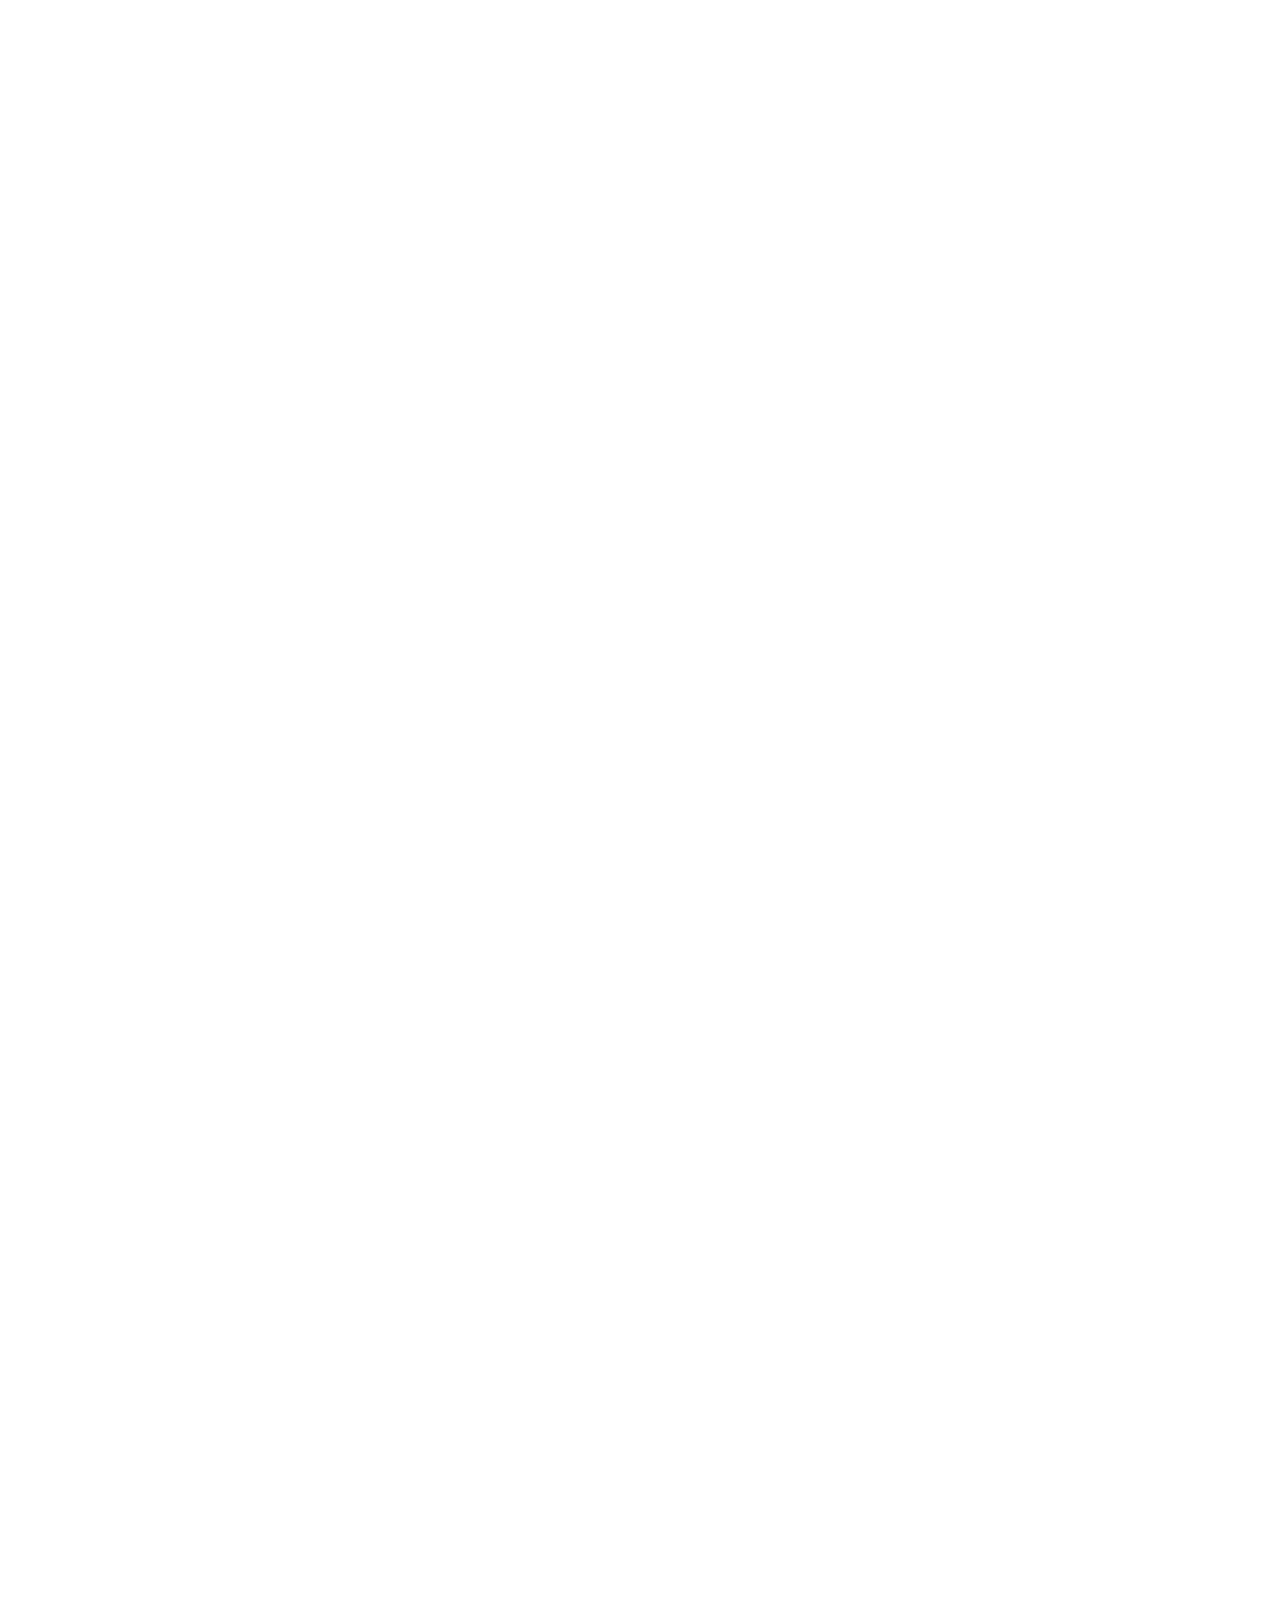
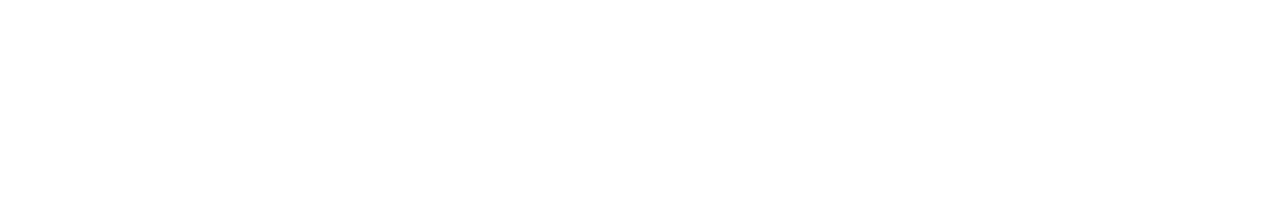
<file: 17.3_activities/02_Positioning_Relative_Absolute/solved/index.html>
<!DOCTYPE html>
<html>
<head>
  <link href="css/index.css" type="text/css" rel="stylesheet">
</head>
<body>
  <section class="relative">
    <div class="left">
      <div class="absolute">
      </div>
    </div>
    <div class="right">
    </div>
  </section>

<div class="fixed">
  Hi, I'm a fixed element!
</div>
</body>
</html>
</file>
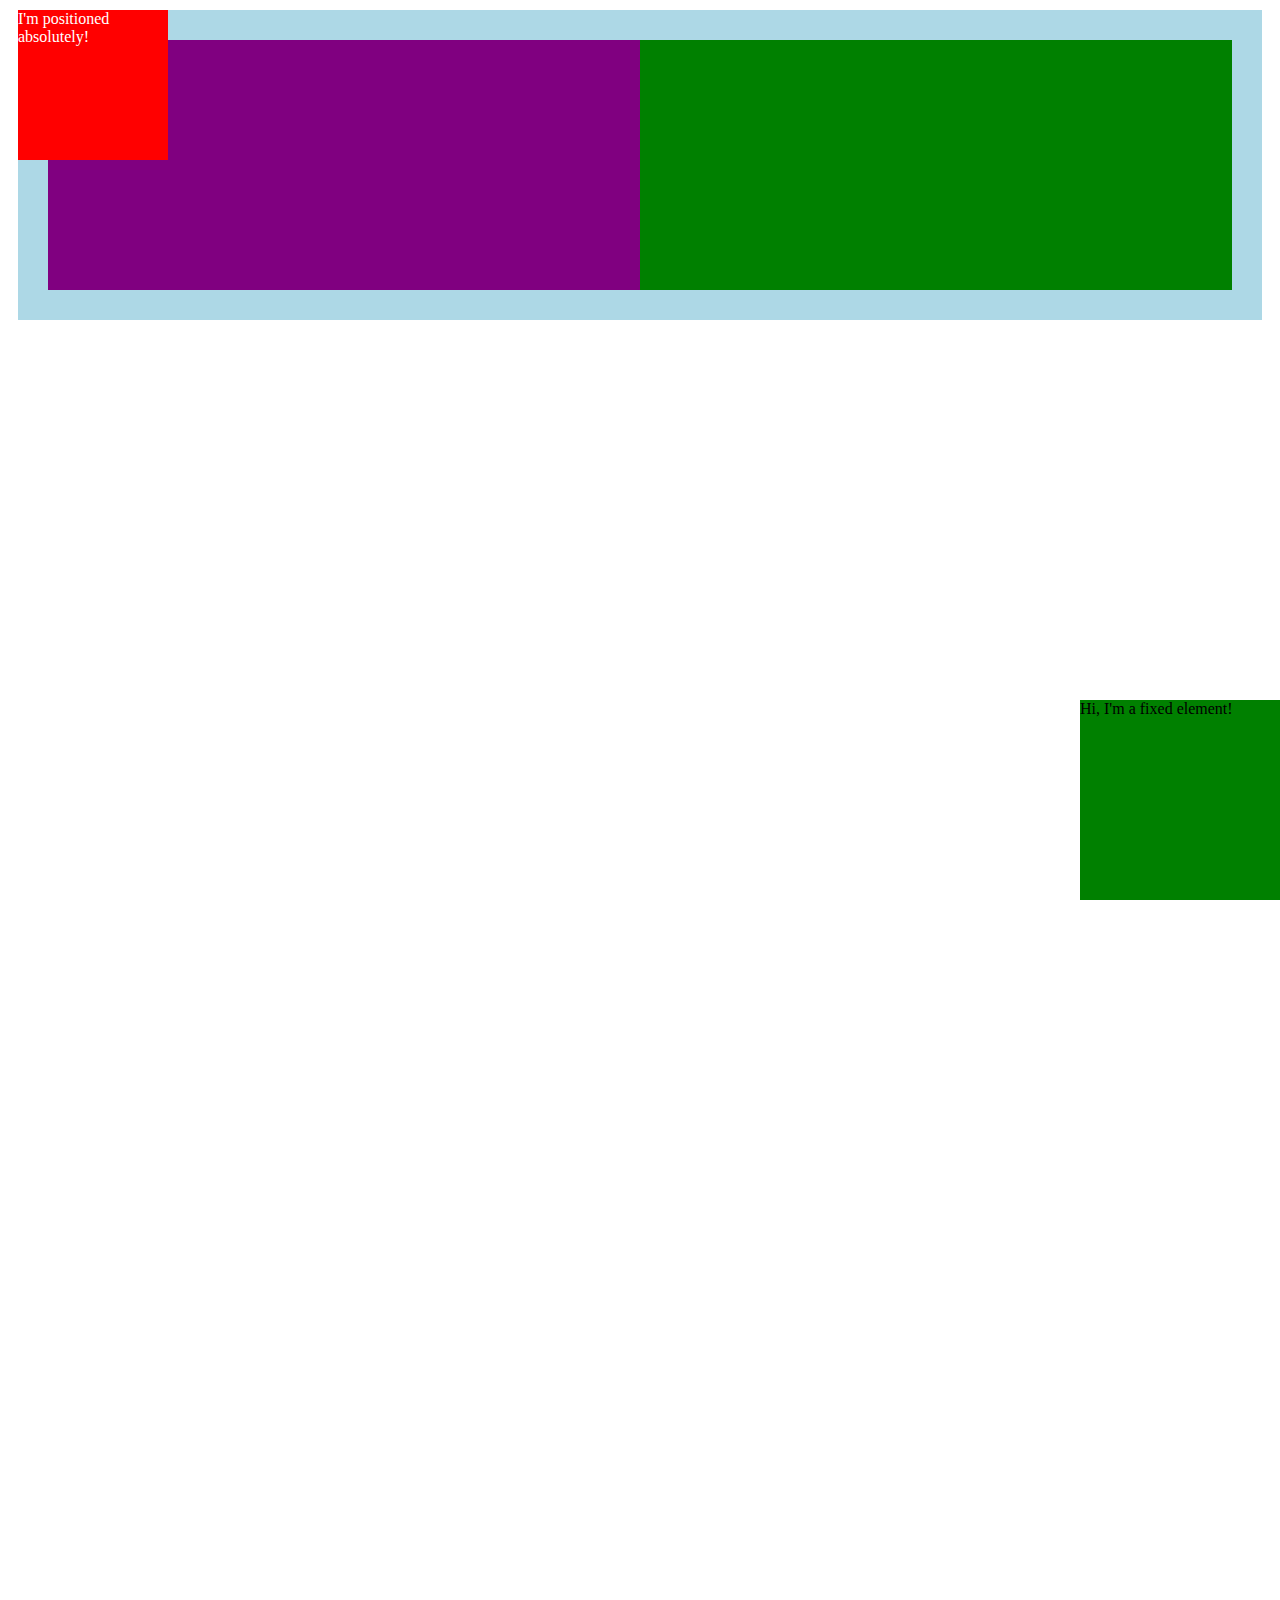
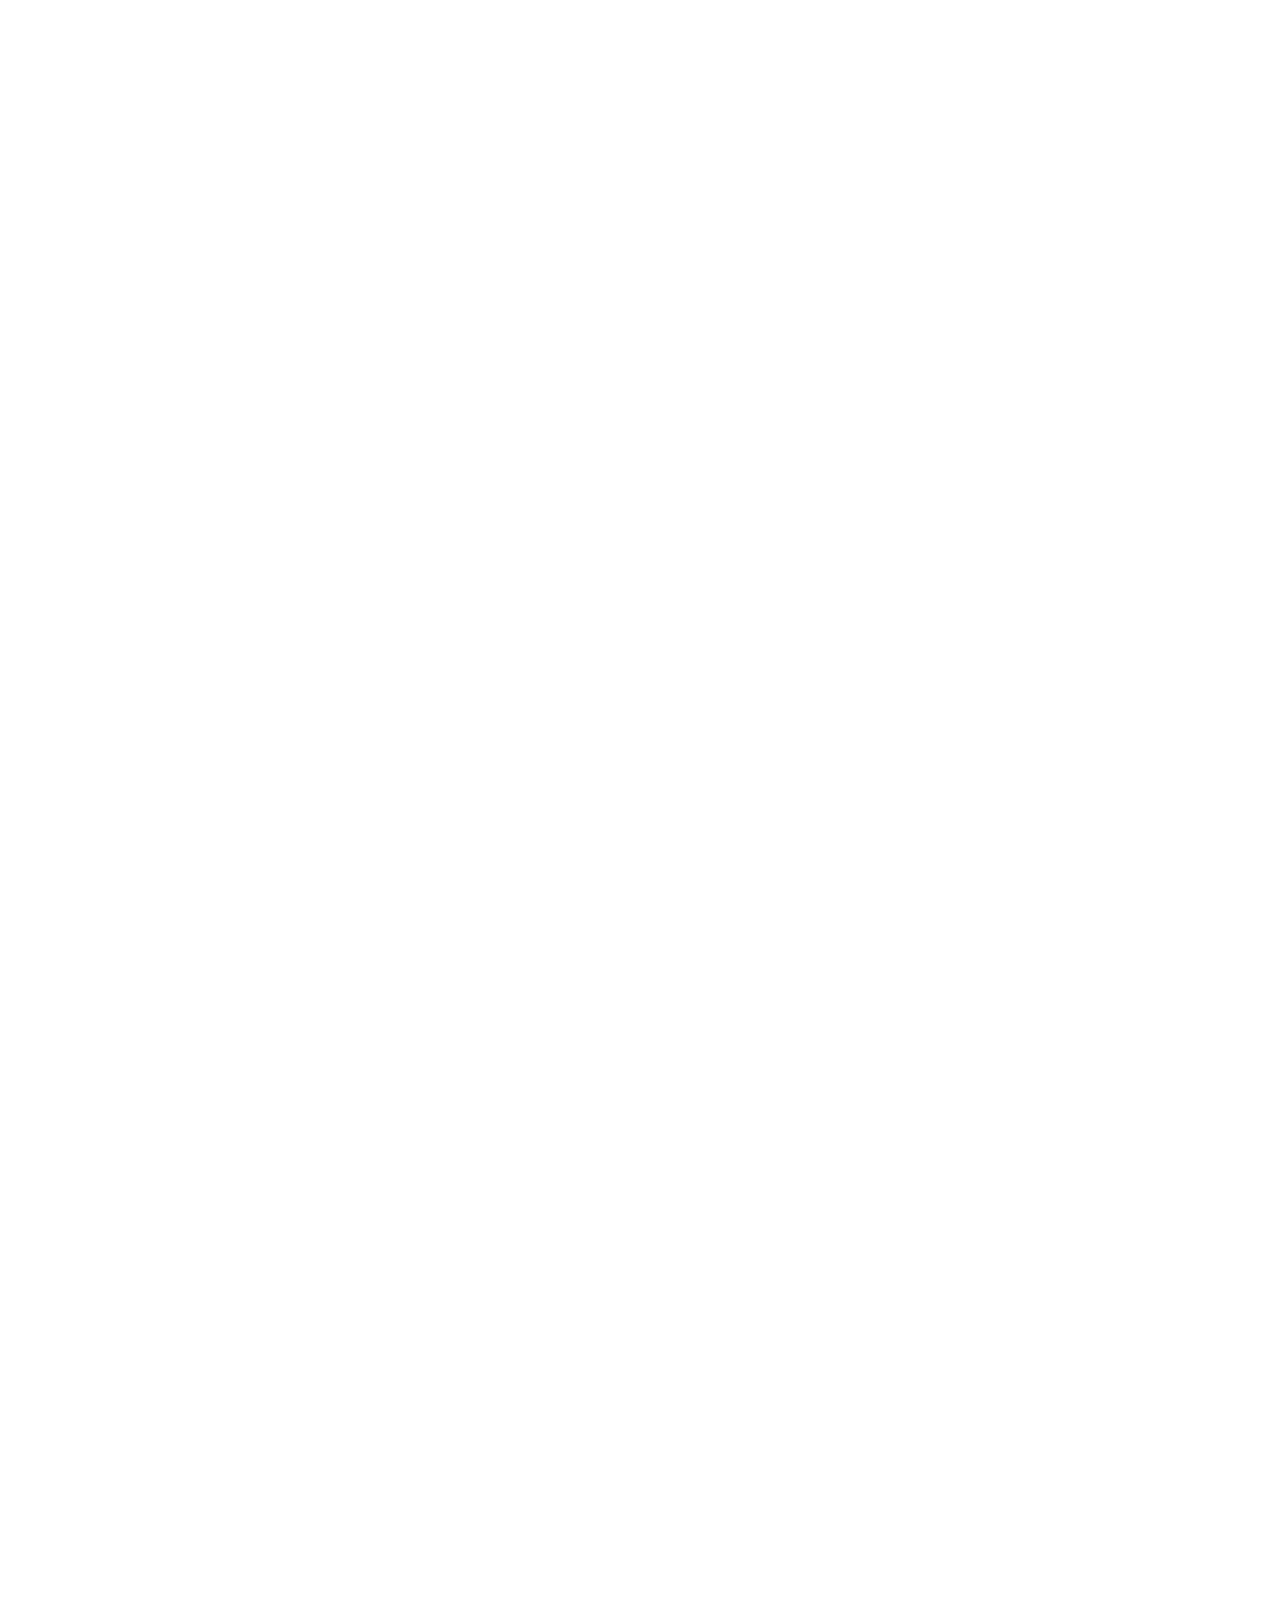
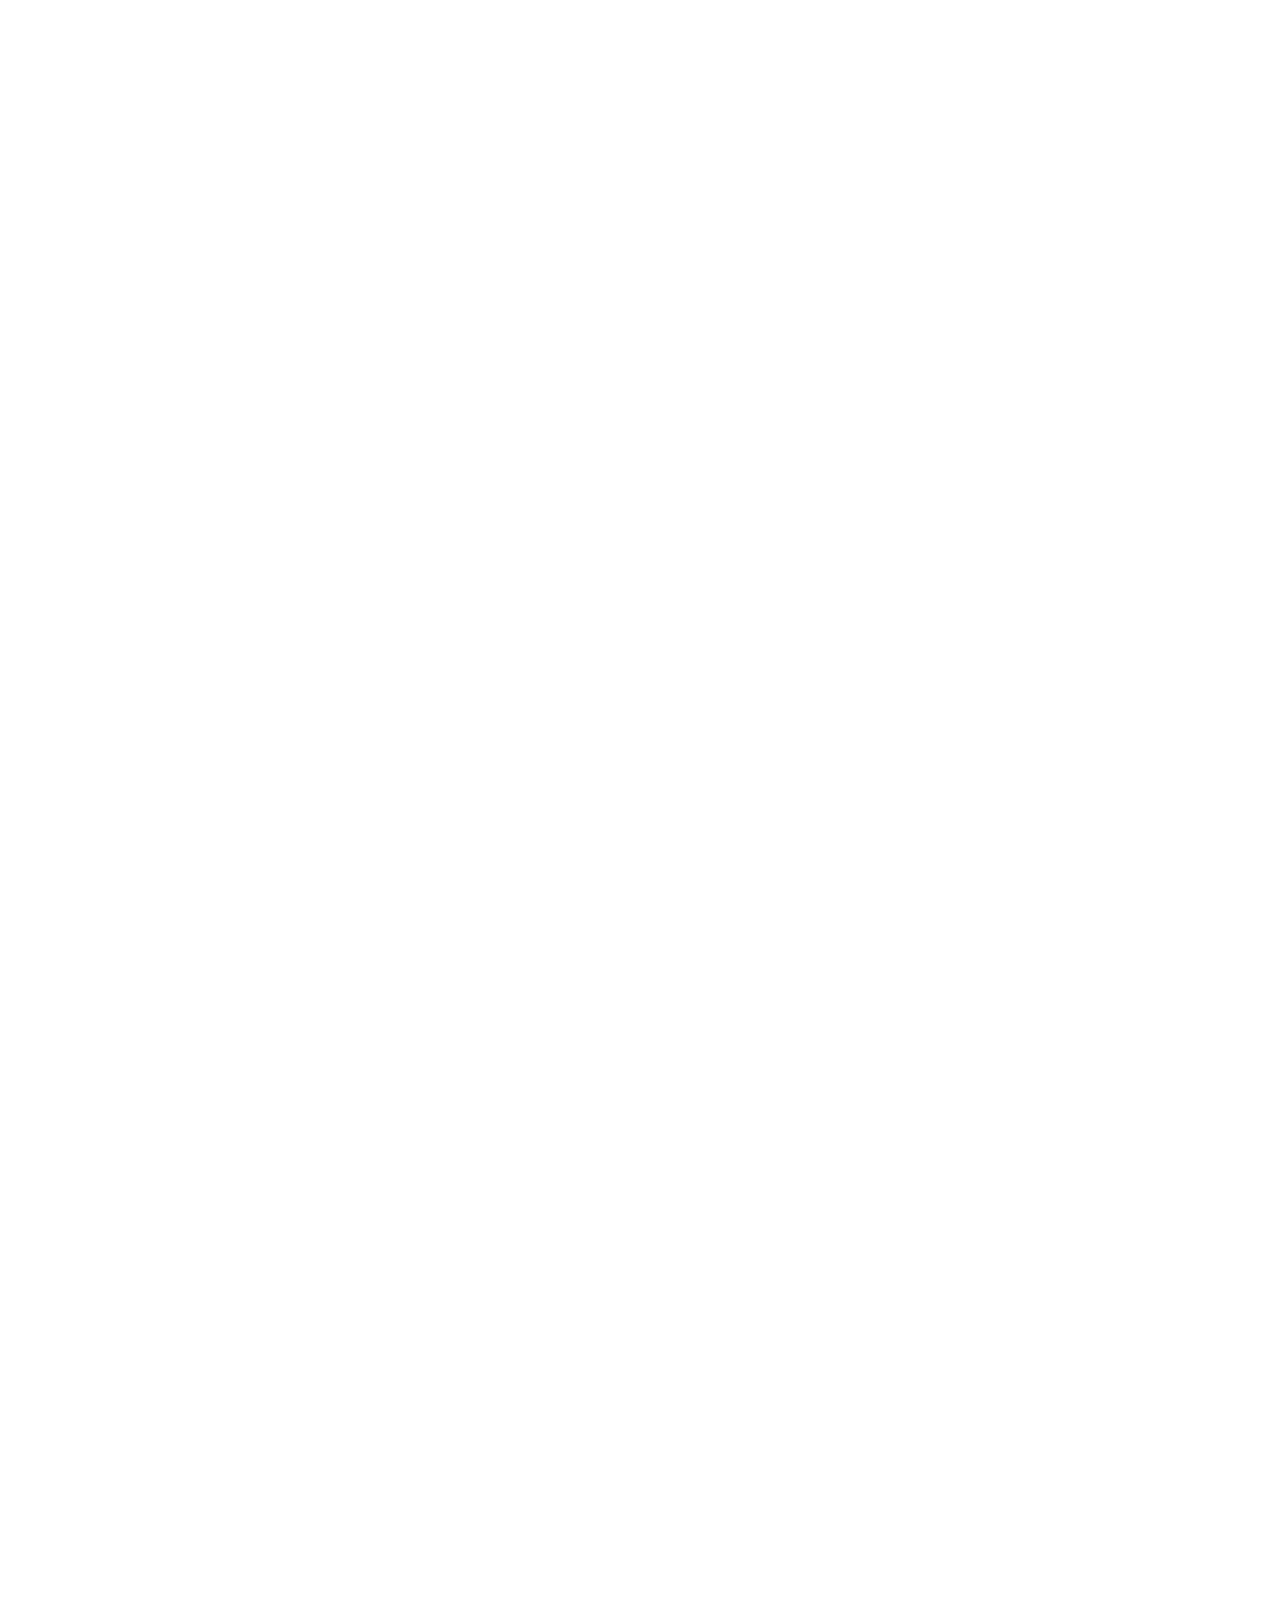
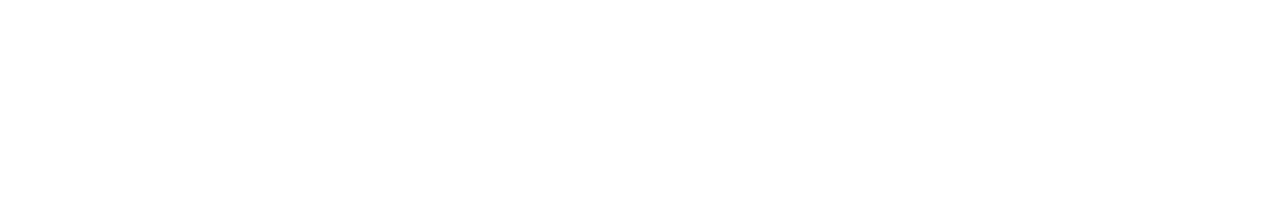
<file: 17.3_activities/02_Positioning_Relative_Absolute/unsolved/index.html>
<!DOCTYPE html>
<html>
<head>
  <link href="css/index.css" type="text/css" rel="stylesheet">
</head>
<body>
  <section class="relative">
    <div class="left">
      <div class="absolute">
        I'm positioned absolutely!
      </div>
    </div>
    <div class="right">
    </div>
  </section>

<div class="fixed">
  Hi, I'm a fixed element!
</div>
</body>
</html>
</file>
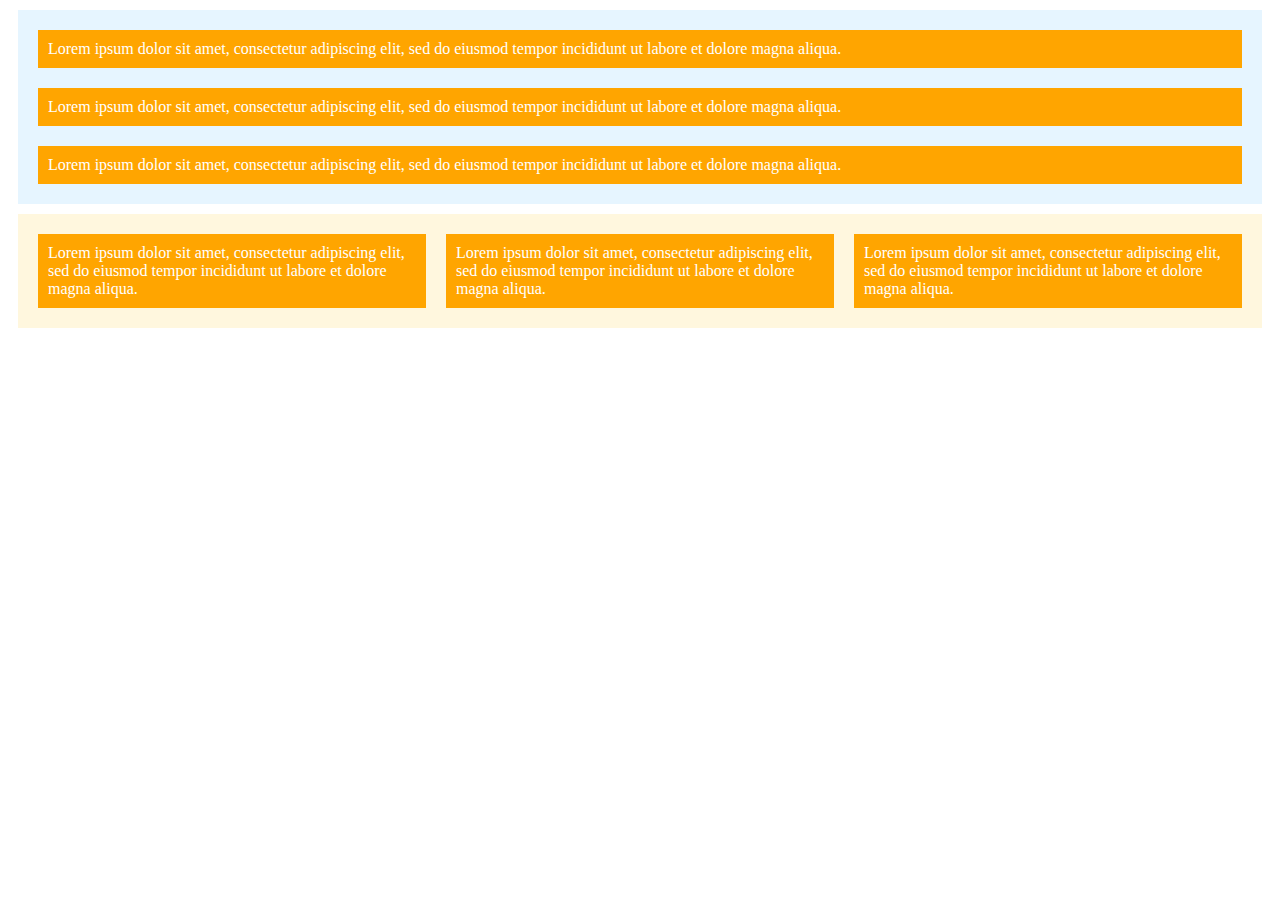
<file: 18.1-activities/01_Your_First_Flex_Layout/solved/index.html>
<!DOCTYPE html>
<html>
<head>
  <link href="css/index.css" type="text/css" rel="stylesheet">
</head>
<body>
  <div id="column" class="flex">
    <div class="flex_item">
      Lorem ipsum dolor sit amet, consectetur adipiscing elit, sed do eiusmod tempor incididunt ut labore et dolore magna aliqua.
    </div>
    <div class="flex_item">
      Lorem ipsum dolor sit amet, consectetur adipiscing elit, sed do eiusmod tempor incididunt ut labore et dolore magna aliqua.
    </div>
    <div class="flex_item">
      Lorem ipsum dolor sit amet, consectetur adipiscing elit, sed do eiusmod tempor incididunt ut labore et dolore magna aliqua.
    </div>
  </div>
  <div id="row" class="flex">
    <div class="flex_item">
      Lorem ipsum dolor sit amet, consectetur adipiscing elit, sed do eiusmod tempor incididunt ut labore et dolore magna aliqua.
    </div>
    <div class="flex_item">
      Lorem ipsum dolor sit amet, consectetur adipiscing elit, sed do eiusmod tempor incididunt ut labore et dolore magna aliqua.
    </div>
    <div class="flex_item">
      Lorem ipsum dolor sit amet, consectetur adipiscing elit, sed do eiusmod tempor incididunt ut labore et dolore magna aliqua.
    </div>
  </div>

</body>
</html>
</file>
<file: 17.2-activities/01_Containers_Structure/solved/css/style.css>
/*  Hi! your going to write styles here in the next couple activities. */
</file>
<file: 17.2-activities/01_Containers_Structure/unsolved/css/style.css>
/*  Hi! your going to write styles here in the next couple activities. */
.header {
    height:250px;
    max-height:500px;
    background-image: url(../images/upsBackground.png) ;
    background-size: cover; 
    background-repeat: no-repeat;
    background-position:bottom;
}

.pagetopic {
    text-align: center;
}

.color-container {
    display:inline-block;
    margin:15px;
}
.swatch {
    height:200px;
    width:170px;
    border:1px solid black;

}
.hexcode {
    padding:15px;
    text-align:center;
    border: 1px solid black;
    border-top:none;
    border-bottom-left-radius: 7px;
    border-bottom-right-radius: 7px;

}

.typeContainer {
    display:inline-block;
    margin:20px;
}

.button {
    display:inline-block;
    padding:15px;
    margin:15px;
    width:150px;
    text-align:center;
    color:white

}
</file>
<file: 17.2-activities/02_BoxModel/solved/css/style.css>
/* Header Styles */
.header {
  height: 250px;
  max-height: 500px;
  background-image: url(../images/upsBackground.png);
  background-size: cover;
  background-repeat: no-repeat;
  background-position: bottom;
}
#pageTopic {
   text-align: center;
}
 /* Primary Color */
 .colorContainer {
     display: inline-block;
     margin: 15px;
 }
 .swatch {
    height: 200px;
    width: 170px;
    border: 1px solid black;
}
.hexCode {
    padding: 15px;
    text-align: center;
    border: 1px solid black;
    border-top: none;
    border-bottom-left-radius: 7px;
    border-bottom-right-radius: 7px;
}
/* Typography CSS */
.type_container {
    display: inline-block;
    margin: 20px;
}

/* UI Elements */
.button {
    display: inline-block;
    padding: 15px;
    margin: 15px;
    width: 150px;
    text-align: center;
    color: white;
    outline: 1px solid red;
}
</file>
<file: 17.2-activities/02_BoxModel/unsolved/css/style.css>
/* Header Styles */

/* Primary Color */

/* Typography CSS */

/* UI Elements */
</file>
<file: 17.3_activities/02_Positioning_Relative_Absolute/solved/css/index.css>
body {
  height: 5000px;
}
.left {
  width: 50%;
  background-color: purple;
}
.right {
  width: 50%;
  background-color: green;
}
.relative {
  background-color: lightblue;
  height: 250px;
  padding: 30px;
  margin: 10px;
  display: flex;
  position: relative;
}
.absolute {
  height: 50px;
  width: 50px;
  background-color: red;
  position: absolute;
  top: 0;
  left: 0;
}
.fixed {
  height: 200px;
  width: 200px;
  background-color: green;
  position: fixed;
  bottom: 0;
  right: 0;
}
</file>
<file: 17.3_activities/02_Positioning_Relative_Absolute/unsolved/css/index.css>
body {
  height: 5000px;
}
.left {
  width: 50%;
  background-color: purple;
}
.right {
  width: 50%;
  background-color: green;
}
.relative {
  background-color: lightblue;
  height: 250px;
  padding: 30px;
  margin: 10px;
  display: flex;
  position:relative;
}
.absolute {
  height: 150px;
  width: 150px;
  background-color: red;
  color: white;
  position:absolute;
  top:0px;
  left: 0px;
  


}
.fixed {
  height: 200px;
  width: 200px;
  background-color: green;
  position:fixed;
  bottom:0px;
  right:0px;

}
</file>
<file: 18.1-activities/01_Your_First_Flex_Layout/solved/css/index.css>
.flex_item {
  padding:10px;
  margin: 10px;
  background-color: orange;
  color: white;
}
.flex {
  display: flex;
  padding: 10px;
  margin: 10px;
}
#column {
  background-color: #E6F5FF;
  flex-direction: column;
}
#row {
  background-color: #FFF7DE;
  flex-direction: row;
}
</file>
